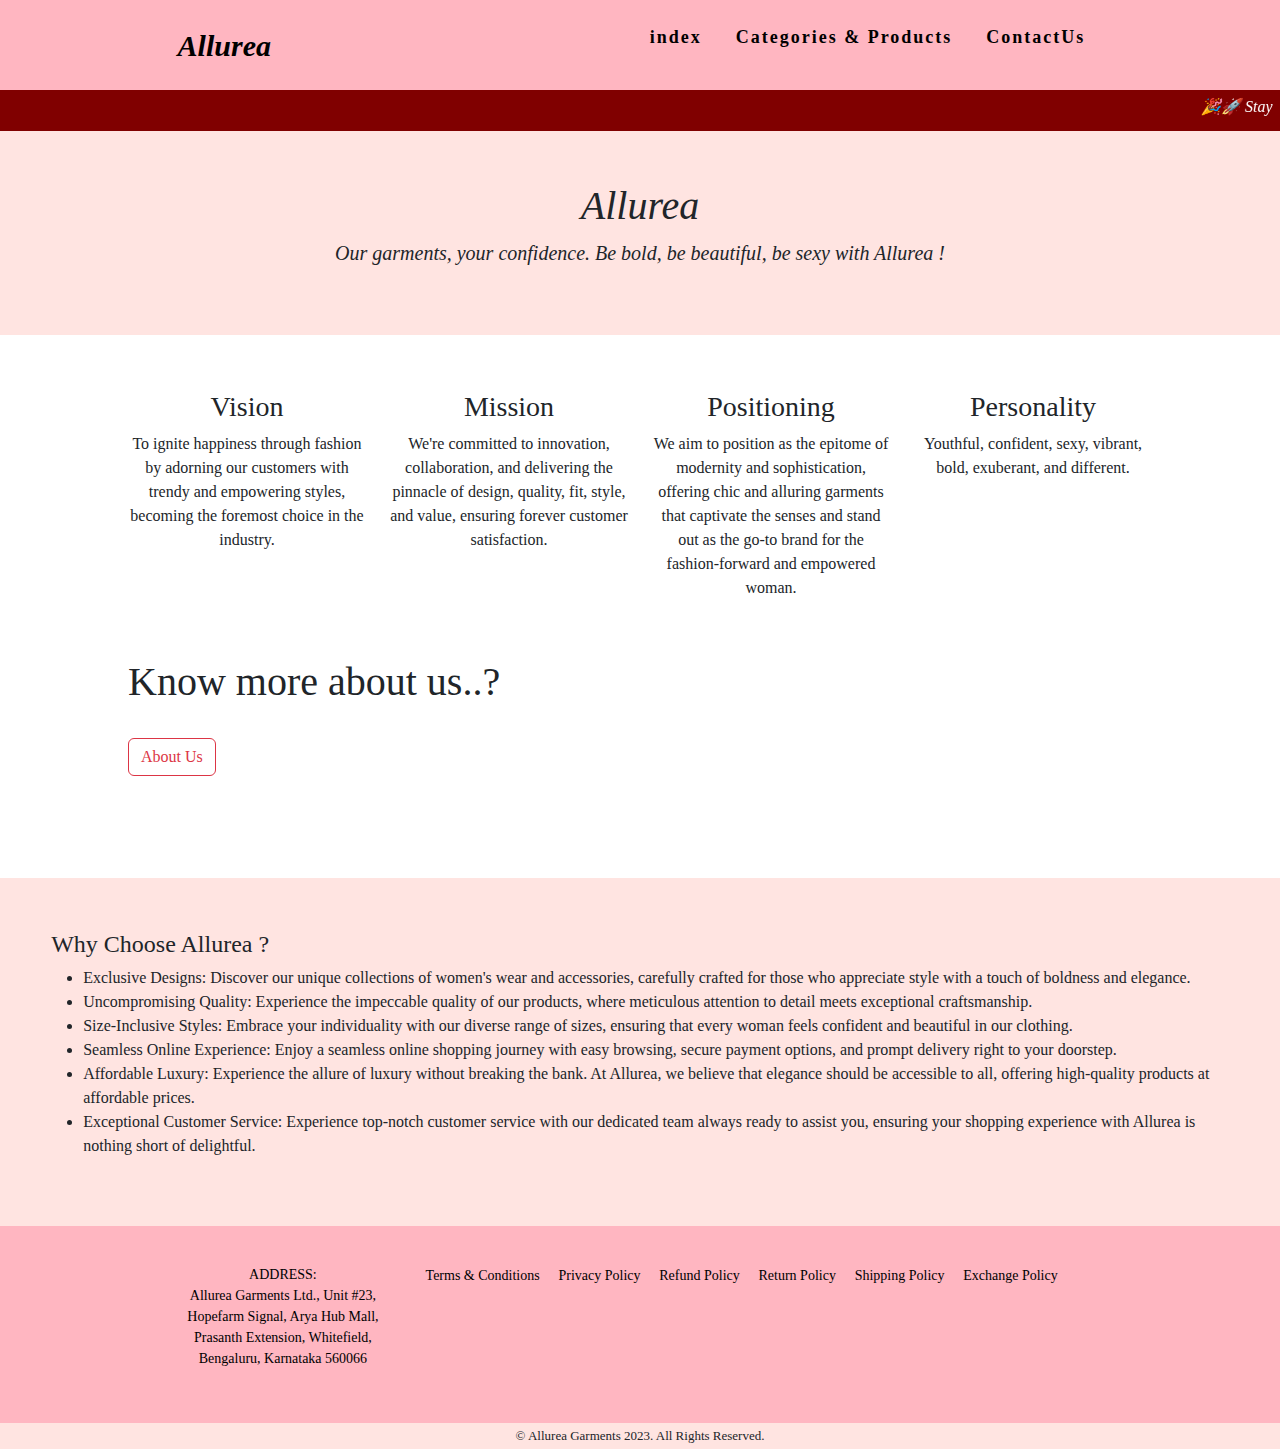
<file: index.html>
<!DOCTYPE html>
<html lang="en">
  <head>
      <meta charset="UTF-8">
      <meta name="viewport" content="width=device-width, initial-scale=1.0">
      <meta http-equiv="X-UA-Compatible" content="ie=edge">
      <title>index</title>
      <!-- google fonts -->
      <link href="https://fonts.googleapis.com/css2?family=Montserrat:wght@900&family=Ubuntu:wght@700&display=swap" rel="stylesheet">
      <!-- font awesome -->
      <link rel="stylesheet" href="https://use.fontawesome.com/releases/v5.8.1/css/all.css" integrity="sha384-50oBUHEmvpQ+1lW4y57PTFmhCaXp0ML5d60M1M7uH2+nqUivzIebhndOJK28anvf" crossorigin="anonymous">
      <!-- bootstrap css and js -->
      <link href="https://cdn.jsdelivr.net/npm/bootstrap@5.0.2/dist/css/bootstrap.min.css" rel="stylesheet" integrity="sha384-EVSTQN3/azprG1Anm3QDgpJLIm9Nao0Yz1ztcQTwFspd3yD65VohhpuuCOmLASjC" crossorigin="anonymous">
      <script src="https://cdn.jsdelivr.net/npm/bootstrap@5.0.2/dist/js/bootstrap.bundle.min.js" integrity="sha384-MrcW6ZMFYlzcLA8Nl+NtUVF0sA7MsXsP1UyJoMp4YLEuNSfAP+JcXn/tWtIaxVXM" crossorigin="anonymous"></script>
      <link href="https://fonts.googleapis.com/css?family=Lora:400,700|Montserrat:300" rel="stylesheet">
      <link href="https://fonts.googleapis.com/css?family=Chivo:300,700|Playfair+Display:700i" rel="stylesheet">
      <link href="https://fonts.googleapis.com/css?family=Beth+Ellen&display=swap" rel="stylesheet">
      <link href="https://fonts.googleapis.com/css?family=Nova+Cut|Nova+Script&display=swap" rel="stylesheet">
      <link rel="stylesheet" href="css/nav.css">
      <link href="https://cdn.jsdelivr.net/npm/bootstrap@5.3.3/dist/css/bootstrap.min.css" rel="stylesheet" integrity="sha384-QWTKZyjpPEjISv5WaRU9OFeRpok6YctnYmDr5pNlyT2bRjXh0JMhjY6hW+ALEwIH" crossorigin="anonymous">
      <script src="https://cdn.jsdelivr.net/npm/bootstrap@5.3.3/dist/js/bootstrap.bundle.min.js" integrity="sha384-YvpcrYf0tY3lHB60NNkmXc5s9fDVZLESaAA55NDzOxhy9GkcIdslK1eN7N6jIeHz" crossorigin="anonymous"></script>

      <style>
        body{
          font-family: Georgia, serif;
        }
      </style>
  </head>

  <body>

  <!--navbar-->
    <nav>
      <div class="brand">
        <a href="index.html" class="navb">Allurea</a>
      </div>

      <ul class="nav-links">
        <li><a href="index.html">index</a></li>
        <li><a href="products.html">Categories & Products</a></li>
        <li><a href="contact.html">ContactUs</a></li>
      </ul>
    </nav>

    <!-- Marquee -->
    <div class="marquee">
      <marquee behavior="scroll" direction="left" scrollamount="9">🎉🚀 Stay Tuned ! Allurea's Debut Collection Arrives in Summer 2025, with exclusive launch offers and discounts ! Get ready to explore our fabulous collection of women's wear and accessories celebrating the beauty of every woman ! ✨💎</marquee>
    </div>

    <!--moto-->
    <div class="intro">
      <h1>Allurea</h1>
      <p class="motop">Our garments, your confidence. Be bold, be beautiful, be sexy with Allurea !</p>
    </div>

<!--about features-->
<section id="features">
<div class="row">
  <div class="feature-box col-lg-3">
    <i class="icon fas fa-solid fa-eye fa-4x"></i>
    <h3>Vision</h3>
    <p>To ignite happiness through fashion by adorning our customers with trendy and empowering styles, becoming the foremost choice in the industry.</p>
  </div>

  <div class="feature-box col-lg-3">
    <i class="icon fas fa-bullseye fa-4x"></i>
    <h3>Mission</h3>
    <p>We're committed to innovation, collaboration, and delivering the pinnacle of design, quality, fit, style, and value, ensuring forever customer satisfaction.</p>
  </div>

  <div class=" feature-box col-lg-3">
    <i class="icon fas fa-solid fa-crosshairs fa-4x"></i>
    <h3>Positioning</h3>
    <p>We aim to position as the epitome of modernity and sophistication, offering chic and alluring garments that captivate the senses and stand out as the go-to brand for the fashion-forward and empowered woman.</p>
  </div>

  <div class=" feature-box col-lg-3">
    <i class="icon fas fa-heart fa-4x"></i>
    <h3>Personality</h3>
    <p>Youthful, confident, sexy, vibrant, bold, exuberant, and different.</p>
  </div>
</div>
<h1>Know more about us..?</h1>
<br>
<a href="about.html" class="btn btn-outline-danger">About Us</a>
</section>

<!--why????-->
<div class="why">
  <h4>Why Choose Allurea ?</h4>
  <ul>
    <li>Exclusive Designs: Discover our unique collections of women's wear and accessories, carefully crafted for those who appreciate style with a touch of boldness and elegance.</li>
    <li>Uncompromising Quality: Experience the impeccable quality of our products, where meticulous attention to detail meets exceptional craftsmanship.</li>
    <li>Size-Inclusive Styles: Embrace your individuality with our diverse range of sizes, ensuring that every woman feels confident and beautiful in our clothing.</li>
    <li>Seamless Online Experience: Enjoy a seamless online shopping journey with easy browsing, secure payment options, and prompt delivery right to your doorstep.</li>
    <li>Affordable Luxury: Experience the allure of luxury without breaking the bank. At Allurea, we believe that elegance should be accessible to all, offering high-quality products at affordable prices.</li>
    <li>Exceptional Customer Service: Experience top-notch customer service with our dedicated team always ready to assist you, ensuring your shopping experience with Allurea is nothing short of delightful.</li>
  </ul>
</div>

<!-- footer -->
<footer class="footers">
  <p class="fad">ADDRESS:<br />Allurea Garments Ltd., Unit #23,<br />
  Hopefarm Signal, Arya Hub Mall,<br />
  Prasanth Extension, Whitefield,<br />
  Bengaluru, Karnataka 560066</p>
  <ul>
    <a class="fa" href="t&c.html">Terms & Conditions</a>
    <a class="fa" href="privacy.html">Privacy Policy</a>
    <a class="fa" href="refund.html">Refund Policy</a>
    <a class="fa" href="return.html">Return Policy</a>
    <a class="fa" href="shipping.html">Shipping Policy</a>
    <a class="fa" href="exchange.html">Exchange Policy</a>
  </ul>
</footer>

<div class="copyright">
  <p class="cpp">© Allurea Garments 2023. All Rights Reserved.</p>
</div>

</body>
</file>
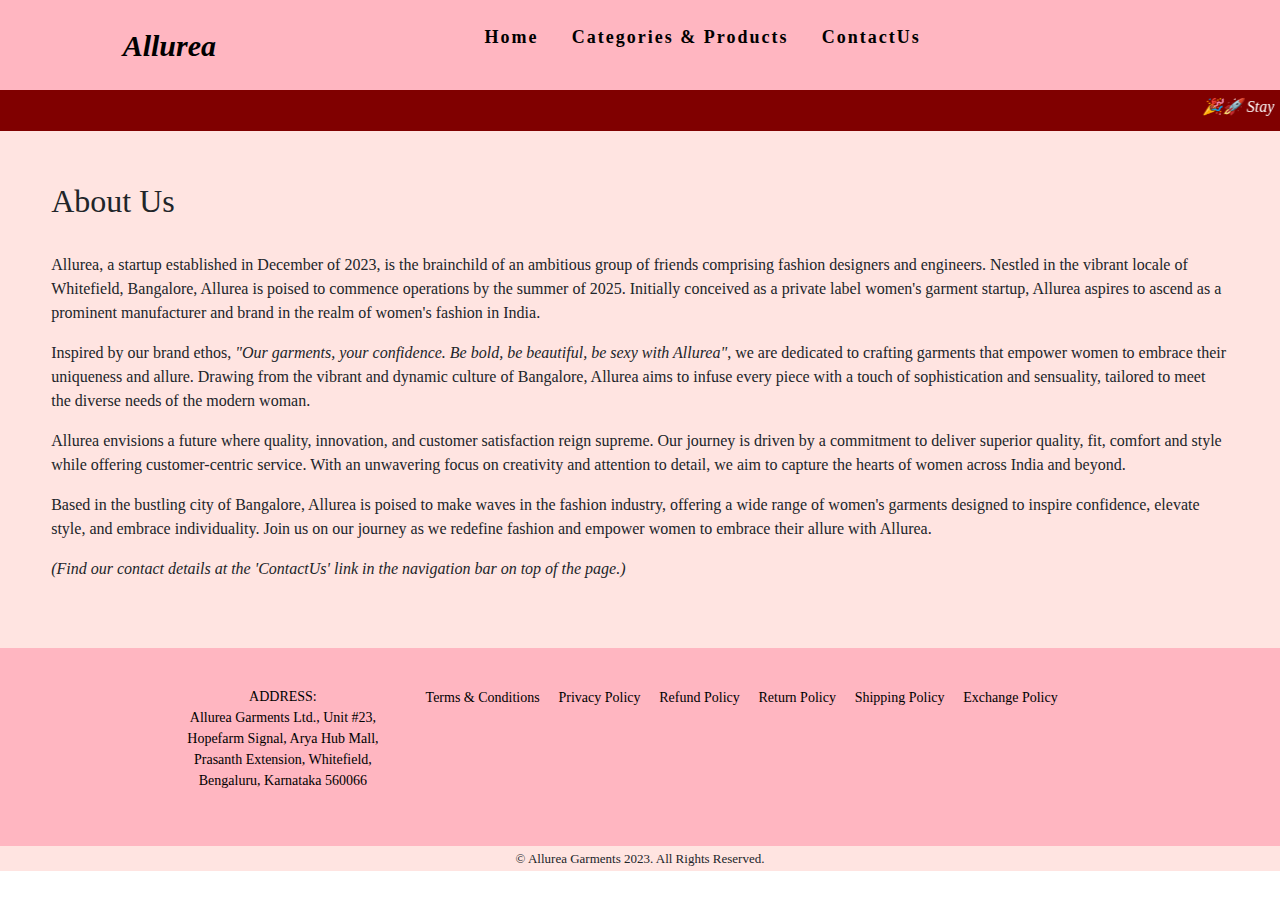
<file: about.html>
<!DOCTYPE html>
<html lang="en">
<head>
    <meta charset="UTF-8">
    <meta name="viewport" content="width=device-width, initial-scale=1.0">
    <meta http-equiv="X-UA-Compatible" content="ie=edge">
    <title>Home</title>
    <!-- google fonts -->
    <link href="https://fonts.googleapis.com/css2?family=Montserrat:wght@900&family=Ubuntu:wght@700&display=swap" rel="stylesheet">
    <!-- font awesome -->
    <link rel="stylesheet" href="https://use.fontawesome.com/releases/v5.8.1/css/all.css" integrity="sha384-50oBUHEmvpQ+1lW4y57PTFmhCaXp0ML5d60M1M7uH2+nqUivzIebhndOJK28anvf" crossorigin="anonymous">
    <!-- bootstrap css and js -->
    <link href="https://cdn.jsdelivr.net/npm/bootstrap@5.0.2/dist/css/bootstrap.min.css" rel="stylesheet" integrity="sha384-EVSTQN3/azprG1Anm3QDgpJLIm9Nao0Yz1ztcQTwFspd3yD65VohhpuuCOmLASjC" crossorigin="anonymous">
    <script src="https://cdn.jsdelivr.net/npm/bootstrap@5.0.2/dist/js/bootstrap.bundle.min.js" integrity="sha384-MrcW6ZMFYlzcLA8Nl+NtUVF0sA7MsXsP1UyJoMp4YLEuNSfAP+JcXn/tWtIaxVXM" crossorigin="anonymous"></script>
    <link href="https://fonts.googleapis.com/css?family=Lora:400,700|Montserrat:300" rel="stylesheet">
    <link href="https://fonts.googleapis.com/css?family=Chivo:300,700|Playfair+Display:700i" rel="stylesheet">
    <link href="https://fonts.googleapis.com/css?family=Beth+Ellen&display=swap" rel="stylesheet">
    <link href="https://fonts.googleapis.com/css?family=Nova+Cut|Nova+Script&display=swap" rel="stylesheet">
    <link rel="stylesheet" href="css/nav.css">
    <link href="https://cdn.jsdelivr.net/npm/bootstrap@5.3.3/dist/css/bootstrap.min.css" rel="stylesheet" integrity="sha384-QWTKZyjpPEjISv5WaRU9OFeRpok6YctnYmDr5pNlyT2bRjXh0JMhjY6hW+ALEwIH" crossorigin="anonymous">
    <script src="https://cdn.jsdelivr.net/npm/bootstrap@5.3.3/dist/js/bootstrap.bundle.min.js" integrity="sha384-YvpcrYf0tY3lHB60NNkmXc5s9fDVZLESaAA55NDzOxhy9GkcIdslK1eN7N6jIeHz" crossorigin="anonymous"></script>

    <style>
      body{
        font-family: Georgia, serif;
      }
    </style>
</head>

  <body>
    <nav>
      <div class="brand">
        <a href="home.html" class="navb">Allurea</a>
      </div>

      <ul class="nav-links">
        <li><a href="home.html">Home</a></li>
        <li><a href="products.html">Categories & Products</a></li>
        <li><a href="contact.html">ContactUs</a></li>
      </ul>
      <div class="burger">
        <div class="line1"></div>
        <div class="line2"></div>
        <div class="line3"></div>
      </div>
    </nav>
    
    <!-- Marquee -->
    <div class="marquee">
      <marquee behavior="scroll" direction="left" scrollamount="9">🎉🚀 Stay Tuned ! Allurea's Debut Collection Arrives in Summer 2025, with exclusive launch offers and discounts ! Get ready to explore our fabulous collection of women's wear and accessories celebrating the beauty of every woman ! ✨💎</marquee>
    </div>


<!--about-->
<div class="about">
  <h2 class="aabouth1">About Us</h1>
  <br>
  <p>Allurea, a startup established in December of 2023, is the brainchild of an ambitious group of friends comprising fashion designers and engineers. Nestled in the vibrant locale of Whitefield, Bangalore, Allurea is poised to commence operations by the summer of 2025. Initially conceived as a private label women's garment startup, Allurea aspires to ascend as a prominent manufacturer and brand in the realm of women's fashion in India.</p>
  <p>Inspired by our brand ethos, <i>"Our garments, your confidence. Be bold, be beautiful, be sexy with Allurea"</i>, we are dedicated to crafting garments that empower women to embrace their uniqueness and allure. Drawing from the vibrant and dynamic culture of Bangalore, Allurea aims to infuse every piece with a touch of sophistication and sensuality, tailored to meet the diverse needs of the modern woman.</p>
  <p>Allurea envisions a future where quality, innovation, and customer satisfaction reign supreme. Our journey is driven by a commitment to deliver superior quality, fit, comfort and style while offering customer-centric service. With an unwavering focus on creativity and attention to detail, we aim to capture the hearts of women across India and beyond.</p>
  <p>Based in the bustling city of Bangalore, Allurea is poised to make waves in the fashion industry, offering a wide range of women's garments designed to inspire confidence, elevate style, and embrace individuality. Join us on our journey as we redefine fashion and empower women to embrace their allure with Allurea.</p>
  <p class="ap">(Find our contact details at the 'ContactUs' link in the navigation bar on top of the page.)</p>
</div>

<!-- footer -->
<footer class="footers">
  <p class="fad">ADDRESS:<br />Allurea Garments Ltd., Unit #23,<br />
  Hopefarm Signal, Arya Hub Mall,<br />
  Prasanth Extension, Whitefield,<br />
  Bengaluru, Karnataka 560066</p>
  <ul>
    <a class="fa" href="t&c.html">Terms & Conditions</a>
    <a class="fa" href="privacy.html">Privacy Policy</a>
    <a class="fa" href="refund.html">Refund Policy</a>
    <a class="fa" href="return.html">Return Policy</a>
    <a class="fa" href="shipping.html">Shipping Policy</a>
    <a class="fa" href="exchange.html">Exchange Policy</a>
  </ul>
</footer>

<div class="copyright">
  <p class="cpp">© Allurea Garments 2023. All Rights Reserved.</p>
</div>

</body>
</file>
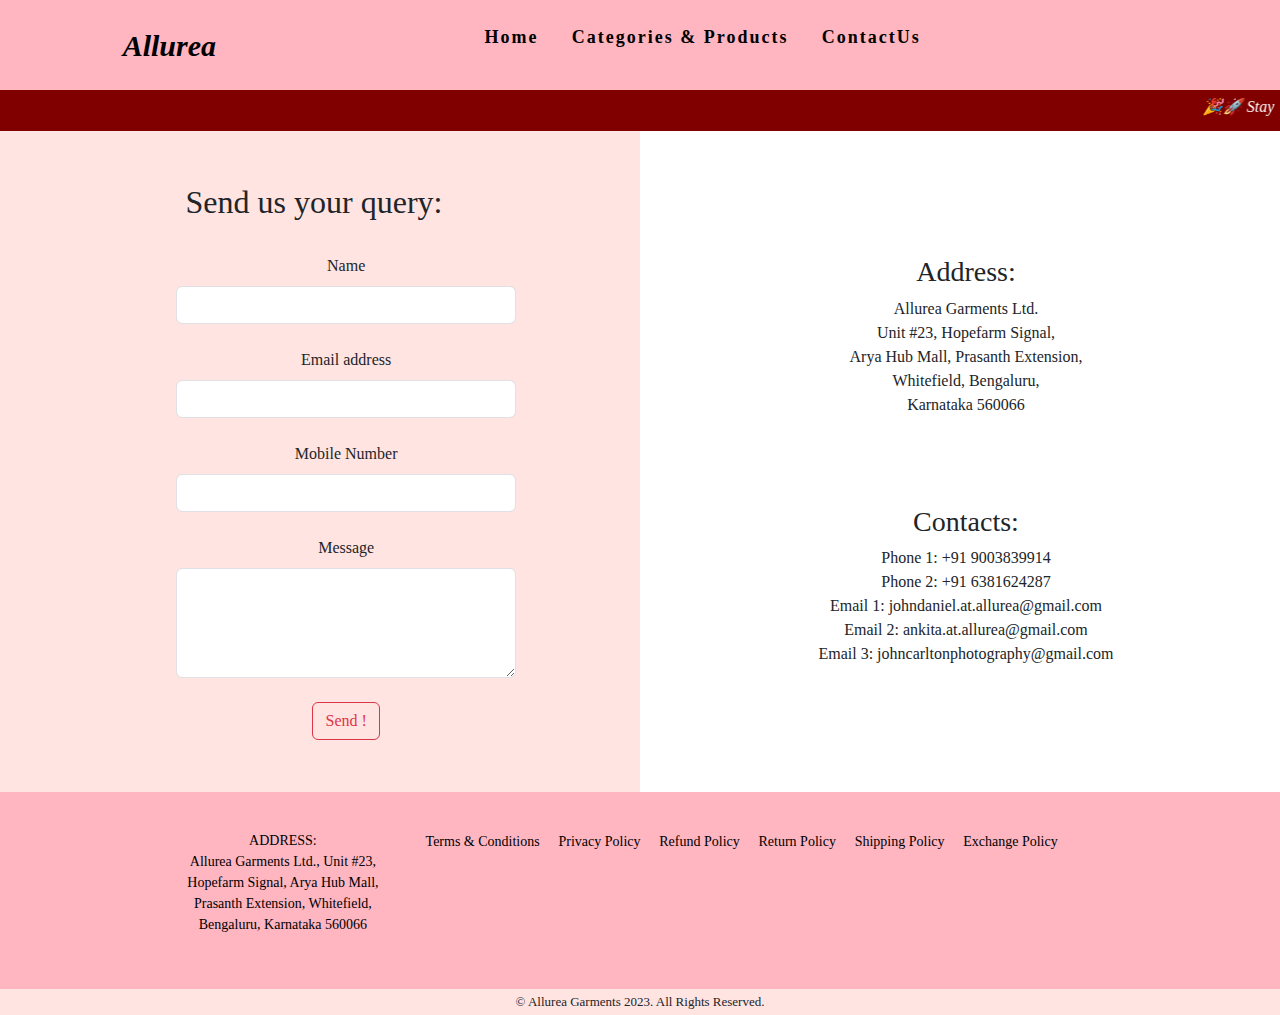
<file: contact.html>
<!DOCTYPE html>
<html lang="en">
<head>
    <meta charset="UTF-8">
    <meta name="viewport" content="width=device-width, initial-scale=1.0">
    <meta http-equiv="X-UA-Compatible" content="ie=edge">
    <title>Home</title>
    <!-- google fonts -->
    <link href="https://fonts.googleapis.com/css2?family=Montserrat:wght@900&family=Ubuntu:wght@700&display=swap" rel="stylesheet">
    <!-- font awesome -->
    <link rel="stylesheet" href="https://use.fontawesome.com/releases/v5.8.1/css/all.css" integrity="sha384-50oBUHEmvpQ+1lW4y57PTFmhCaXp0ML5d60M1M7uH2+nqUivzIebhndOJK28anvf" crossorigin="anonymous">
    <!-- bootstrap css and js -->
    <link href="https://cdn.jsdelivr.net/npm/bootstrap@5.0.2/dist/css/bootstrap.min.css" rel="stylesheet" integrity="sha384-EVSTQN3/azprG1Anm3QDgpJLIm9Nao0Yz1ztcQTwFspd3yD65VohhpuuCOmLASjC" crossorigin="anonymous">
    <script src="https://cdn.jsdelivr.net/npm/bootstrap@5.0.2/dist/js/bootstrap.bundle.min.js" integrity="sha384-MrcW6ZMFYlzcLA8Nl+NtUVF0sA7MsXsP1UyJoMp4YLEuNSfAP+JcXn/tWtIaxVXM" crossorigin="anonymous"></script>
    <link href="https://fonts.googleapis.com/css?family=Lora:400,700|Montserrat:300" rel="stylesheet">
    <link href="https://fonts.googleapis.com/css?family=Chivo:300,700|Playfair+Display:700i" rel="stylesheet">
    <link href="https://fonts.googleapis.com/css?family=Beth+Ellen&display=swap" rel="stylesheet">
    <link href="https://fonts.googleapis.com/css?family=Nova+Cut|Nova+Script&display=swap" rel="stylesheet">
    <link rel="stylesheet" href="css/nav.css">
    <link href="https://cdn.jsdelivr.net/npm/bootstrap@5.3.3/dist/css/bootstrap.min.css" rel="stylesheet" integrity="sha384-QWTKZyjpPEjISv5WaRU9OFeRpok6YctnYmDr5pNlyT2bRjXh0JMhjY6hW+ALEwIH" crossorigin="anonymous">
    <script src="https://cdn.jsdelivr.net/npm/bootstrap@5.3.3/dist/js/bootstrap.bundle.min.js" integrity="sha384-YvpcrYf0tY3lHB60NNkmXc5s9fDVZLESaAA55NDzOxhy9GkcIdslK1eN7N6jIeHz" crossorigin="anonymous"></script>

    <style>
      body{
        font-family: Georgia, serif;
      }
    </style>
</head>

<body>

  <nav>
    <div class="brand">
      <a href="home.html" class="navb">Allurea</a>
    </div>

    <ul class="nav-links">
      <li><a href="home.html">Home</a></li>
      <li><a href="products.html">Categories & Products</a></li>
      <li><a href="contact.html">ContactUs</a></li>
    </ul>
    <div class="burger">
      <div class="line1"></div>
      <div class="line2"></div>
      <div class="line3"></div>
    </div>
  </nav>

  <!-- Marquee -->
  <div class="marquee">
    <marquee behavior="scroll" direction="left" scrollamount="9">🎉🚀 Stay Tuned ! Allurea's Debut Collection Arrives in Summer 2025, with exclusive launch offers and discounts ! Get ready to explore our fabulous collection of women's wear and accessories celebrating the beauty of every woman ! ✨💎</marquee>
  </div>

<section id="ca">
<div class="row">
<!--form-->
<div class="contact feature-box col-lg-6">
<h2>Send us your query:</h2>
<br>
<form class="form" style="width: 26rem;">
  <!-- Name input -->
  <div data-mdb-input-init class="form-outline mb-4">
    <label class="form-label" for="form4Example1">Name</label>
    <input type="text" id="form4Example1" class="form-control" />
  </div>

  <!-- Email input -->
  <div data-mdb-input-init class="form-outline mb-4">
    <label class="form-label" for="form4Example2">Email address</label>
    <input type="email" id="form4Example2" class="form-control" />
  </div>

  <div data-mdb-input-init class="form-outline mb-4">
    <label class="form-label" for="form4Example1">Mobile Number</label>
    <input type="text" id="form4Example1" class="form-control" />
  </div>

  <!-- Message input -->
  <div data-mdb-input-init class="form-outline mb-4">
    <label class="form-label" for="form4Example3">Message</label>
    <textarea class="form-control" id="form4Example3" rows="4"></textarea>
  </div>
  <!-- Submit button -->
  <a href="about.html" class="btn btn-outline-danger">Send !</a>
</div>

<div class="details feature-box col-lg-6">
  <br>
  <br>
  <br>
  <h3>Address:</h3>
  <p>Allurea Garments Ltd.<br />Unit #23, Hopefarm Signal, <br />Arya Hub Mall, Prasanth Extension, <br />Whitefield, Bengaluru, <br />Karnataka 560066 </p>
  <br>
  <br>
  <br>
  <h3>Contacts:</h3>
  <p>Phone 1: +91 9003839914 <br /> Phone 2: +91 6381624287 <br /> Email 1: johndaniel.at.allurea@gmail.com <br />Email 2: ankita.at.allurea@gmail.com <br />Email 3: johncarltonphotography@gmail.com</p>
</div>
</div>
</section>

<!-- footer -->
<footer class="footers">
  <p class="fad">ADDRESS:<br />Allurea Garments Ltd., Unit #23,<br />
  Hopefarm Signal, Arya Hub Mall,<br />
  Prasanth Extension, Whitefield,<br />
  Bengaluru, Karnataka 560066</p>
  <ul>
    <a class="fa" href="t&c.html">Terms & Conditions</a>
    <a class="fa" href="privacy.html">Privacy Policy</a>
    <a class="fa" href="refund.html">Refund Policy</a>
    <a class="fa" href="return.html">Return Policy</a>
    <a class="fa" href="shipping.html">Shipping Policy</a>
    <a class="fa" href="exchange.html">Exchange Policy</a>
  </ul>
</footer>

<div class="copyright">
  <p class="cpp">© Allurea Garments 2023. All Rights Reserved.</p>
</div>

</body>
</file>
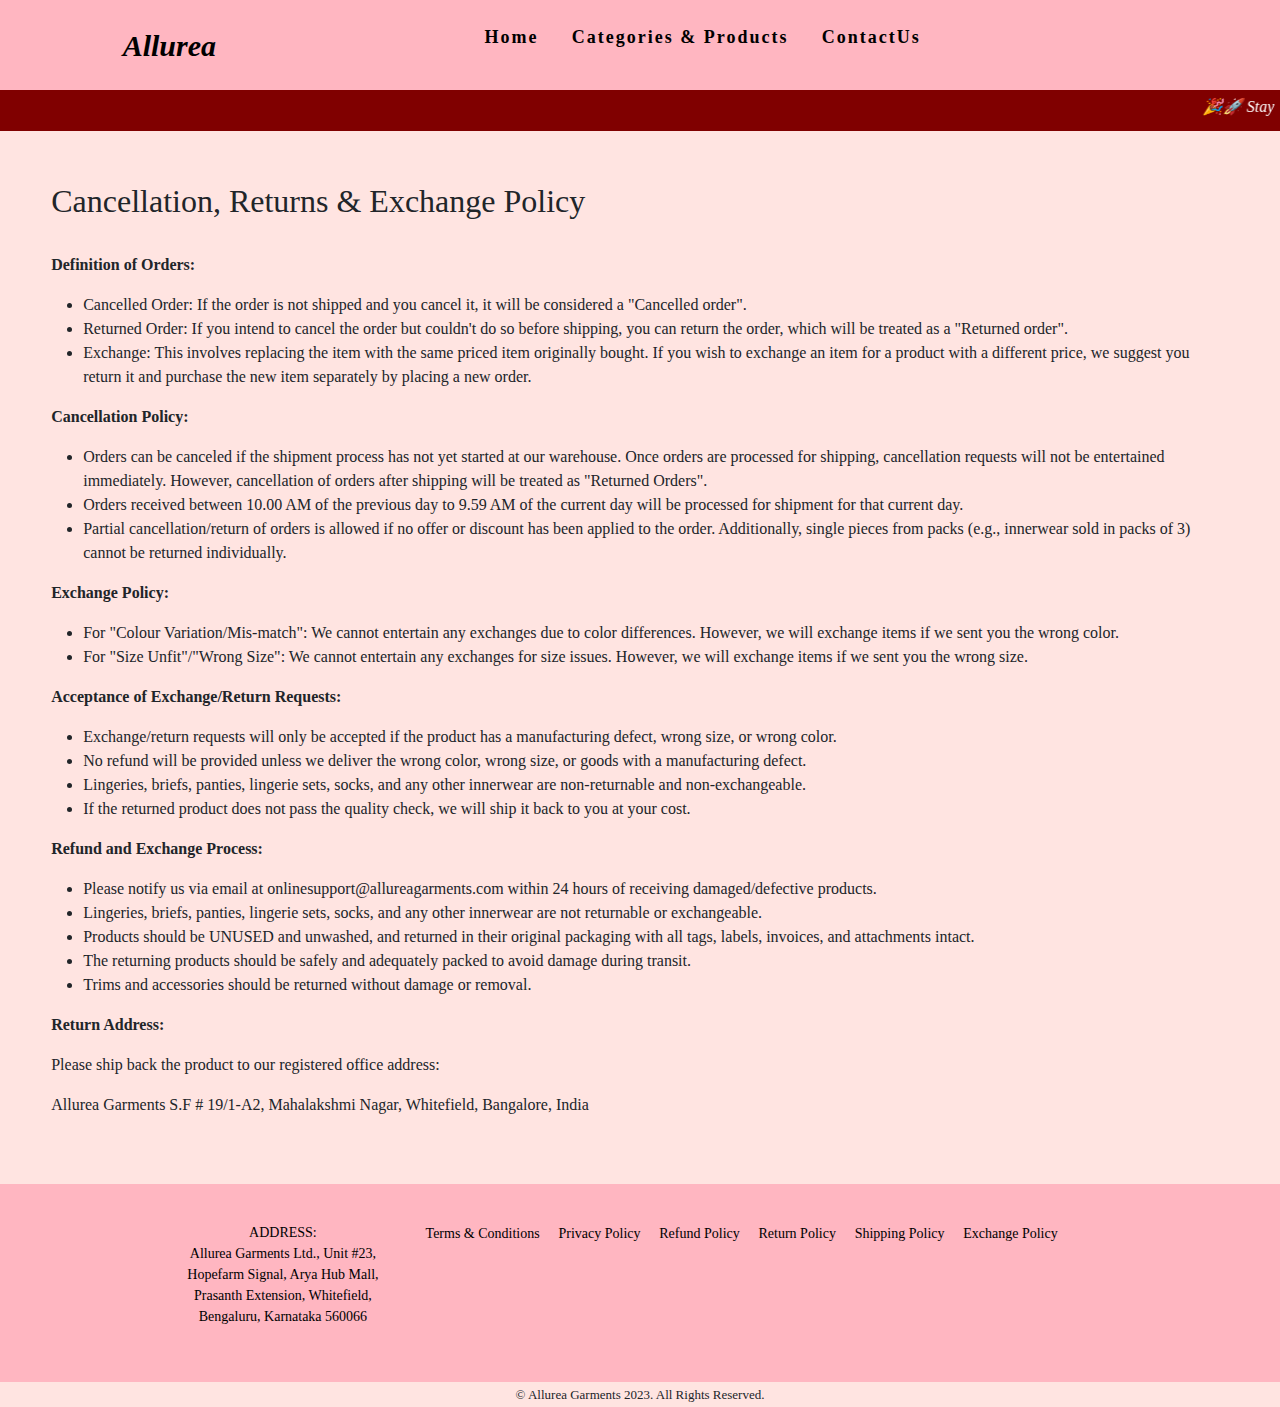
<file: exchange.html>
<!DOCTYPE html>
<html lang="en">
<head>
    <meta charset="UTF-8">
    <meta name="viewport" content="width=device-width, initial-scale=1.0">
    <meta http-equiv="X-UA-Compatible" content="ie=edge">
    <title>Home</title>
    <!-- google fonts -->
    <link href="https://fonts.googleapis.com/css2?family=Montserrat:wght@900&family=Ubuntu:wght@700&display=swap" rel="stylesheet">
    <!-- font awesome -->
    <link rel="stylesheet" href="https://use.fontawesome.com/releases/v5.8.1/css/all.css" integrity="sha384-50oBUHEmvpQ+1lW4y57PTFmhCaXp0ML5d60M1M7uH2+nqUivzIebhndOJK28anvf" crossorigin="anonymous">
    <!-- bootstrap css and js -->
    <link href="https://cdn.jsdelivr.net/npm/bootstrap@5.0.2/dist/css/bootstrap.min.css" rel="stylesheet" integrity="sha384-EVSTQN3/azprG1Anm3QDgpJLIm9Nao0Yz1ztcQTwFspd3yD65VohhpuuCOmLASjC" crossorigin="anonymous">
    <script src="https://cdn.jsdelivr.net/npm/bootstrap@5.0.2/dist/js/bootstrap.bundle.min.js" integrity="sha384-MrcW6ZMFYlzcLA8Nl+NtUVF0sA7MsXsP1UyJoMp4YLEuNSfAP+JcXn/tWtIaxVXM" crossorigin="anonymous"></script>
    <link href="https://fonts.googleapis.com/css?family=Lora:400,700|Montserrat:300" rel="stylesheet">
    <link href="https://fonts.googleapis.com/css?family=Chivo:300,700|Playfair+Display:700i" rel="stylesheet">
    <link href="https://fonts.googleapis.com/css?family=Beth+Ellen&display=swap" rel="stylesheet">
    <link href="https://fonts.googleapis.com/css?family=Nova+Cut|Nova+Script&display=swap" rel="stylesheet">
    <link rel="stylesheet" href="css/nav.css">
    <link href="https://cdn.jsdelivr.net/npm/bootstrap@5.3.3/dist/css/bootstrap.min.css" rel="stylesheet" integrity="sha384-QWTKZyjpPEjISv5WaRU9OFeRpok6YctnYmDr5pNlyT2bRjXh0JMhjY6hW+ALEwIH" crossorigin="anonymous">
    <script src="https://cdn.jsdelivr.net/npm/bootstrap@5.3.3/dist/js/bootstrap.bundle.min.js" integrity="sha384-YvpcrYf0tY3lHB60NNkmXc5s9fDVZLESaAA55NDzOxhy9GkcIdslK1eN7N6jIeHz" crossorigin="anonymous"></script>

    <style>
      body{
        font-family: Georgia, serif;
      }
    </style>
</head>

<body>

  <nav>
    <div class="brand">
      <a href="home.html" class="navb">Allurea</a>
    </div>

    <ul class="nav-links">
      <li><a href="home.html">Home</a></li>
      <li><a href="products.html">Categories & Products</a></li>
      <li><a href="contact.html">ContactUs</a></li>
    </ul>
    <div class="burger">
      <div class="line1"></div>
      <div class="line2"></div>
      <div class="line3"></div>
    </div>
  </nav>

  <!-- Marquee -->
  <div class="marquee">
    <marquee behavior="scroll" direction="left" scrollamount="9">🎉🚀 Stay Tuned ! Allurea's Debut Collection Arrives in Summer 2025, with exclusive launch offers and discounts ! Get ready to explore our fabulous collection of women's wear and accessories celebrating the beauty of every woman ! ✨💎</marquee>
  </div>

  <div class="return">
    <h2>Cancellation, Returns & Exchange Policy</h2>
    <br>
    <p class="sub">Definition of Orders:</p>
    <ul>
      <li>Cancelled Order: If the order is not shipped and you cancel it, it will be considered a "Cancelled order".</li>
      <li>Returned Order: If you intend to cancel the order but couldn't do so before shipping, you can return the order, which will be treated as a "Returned order".</li>
      <li>Exchange: This involves replacing the item with the same priced item originally bought. If you wish to exchange an item for a product with a different price, we suggest you return it and purchase the new item separately by placing a new order.</li>
    </ul>
    <p class="sub">Cancellation Policy:</p>
    <ul>
      <li>Orders can be canceled if the shipment process has not yet started at our warehouse. Once orders are processed for shipping, cancellation requests will not be entertained immediately. However, cancellation of orders after shipping will be treated as "Returned Orders".</li>
      <li>Orders received between 10.00 AM of the previous day to 9.59 AM of the current day will be processed for shipment for that current day.</li>
      <li>Partial cancellation/return of orders is allowed if no offer or discount has been applied to the order. Additionally, single pieces from packs (e.g., innerwear sold in packs of 3) cannot be returned individually.</li>
    </ul>
    <p class="sub">Exchange Policy:</p>
    <ul>
      <li>For "Colour Variation/Mis-match": We cannot entertain any exchanges due to color differences. However, we will exchange items if we sent you the wrong color.</li>
      <li>For "Size Unfit"/"Wrong Size": We cannot entertain any exchanges for size issues. However, we will exchange items if we sent you the wrong size.</li>
    </ul>
    <p class="sub">Acceptance of Exchange/Return Requests:</p>
    <ul>
      <li>Exchange/return requests will only be accepted if the product has a manufacturing defect, wrong size, or wrong color.</li>
      <li>No refund will be provided unless we deliver the wrong color, wrong size, or goods with a manufacturing defect.</li>
      <li>Lingeries, briefs, panties, lingerie sets, socks, and any other innerwear are non-returnable and non-exchangeable.</li>
      <li>If the returned product does not pass the quality check, we will ship it back to you at your cost.</li>
    </ul>
    <p class="sub">Refund and Exchange Process:</p>
    <ul>
      <li>Please notify us via email at onlinesupport@allureagarments.com within 24 hours of receiving damaged/defective products.</li>
      <li>Lingeries, briefs, panties, lingerie sets, socks, and any other innerwear are not returnable or exchangeable.</li>
      <li>Products should be UNUSED and unwashed, and returned in their original packaging with all tags, labels, invoices, and attachments intact.</li>
      <li>The returning products should be safely and adequately packed to avoid damage during transit.</li>
      <li>Trims and accessories should be returned without damage or removal.</li>
    </ul>
    <p class="sub">Return Address:</p>
    <p>Please ship back the product to our registered office address:</p>
    <p>
      Allurea Garments
      S.F # 19/1-A2, Mahalakshmi Nagar,
      Whitefield, Bangalore, India
    </p>
  </div>

  <!-- footer -->
  <footer class="footers">
    <p class="fad">ADDRESS:<br />Allurea Garments Ltd., Unit #23,<br />
    Hopefarm Signal, Arya Hub Mall,<br />
    Prasanth Extension, Whitefield,<br />
    Bengaluru, Karnataka 560066</p>
    <ul>
      <a class="fa" href="t&c.html">Terms & Conditions</a>
      <a class="fa" href="privacy.html">Privacy Policy</a>
      <a class="fa" href="refund.html">Refund Policy</a>
      <a class="fa" href="return.html">Return Policy</a>
      <a class="fa" href="shipping.html">Shipping Policy</a>
      <a class="fa" href="exchange.html">Exchange Policy</a>
    </ul>
  </footer>

  <div class="copyright">
    <p class="cpp">© Allurea Garments 2023. All Rights Reserved.</p>
  </div>

</body>
</file>
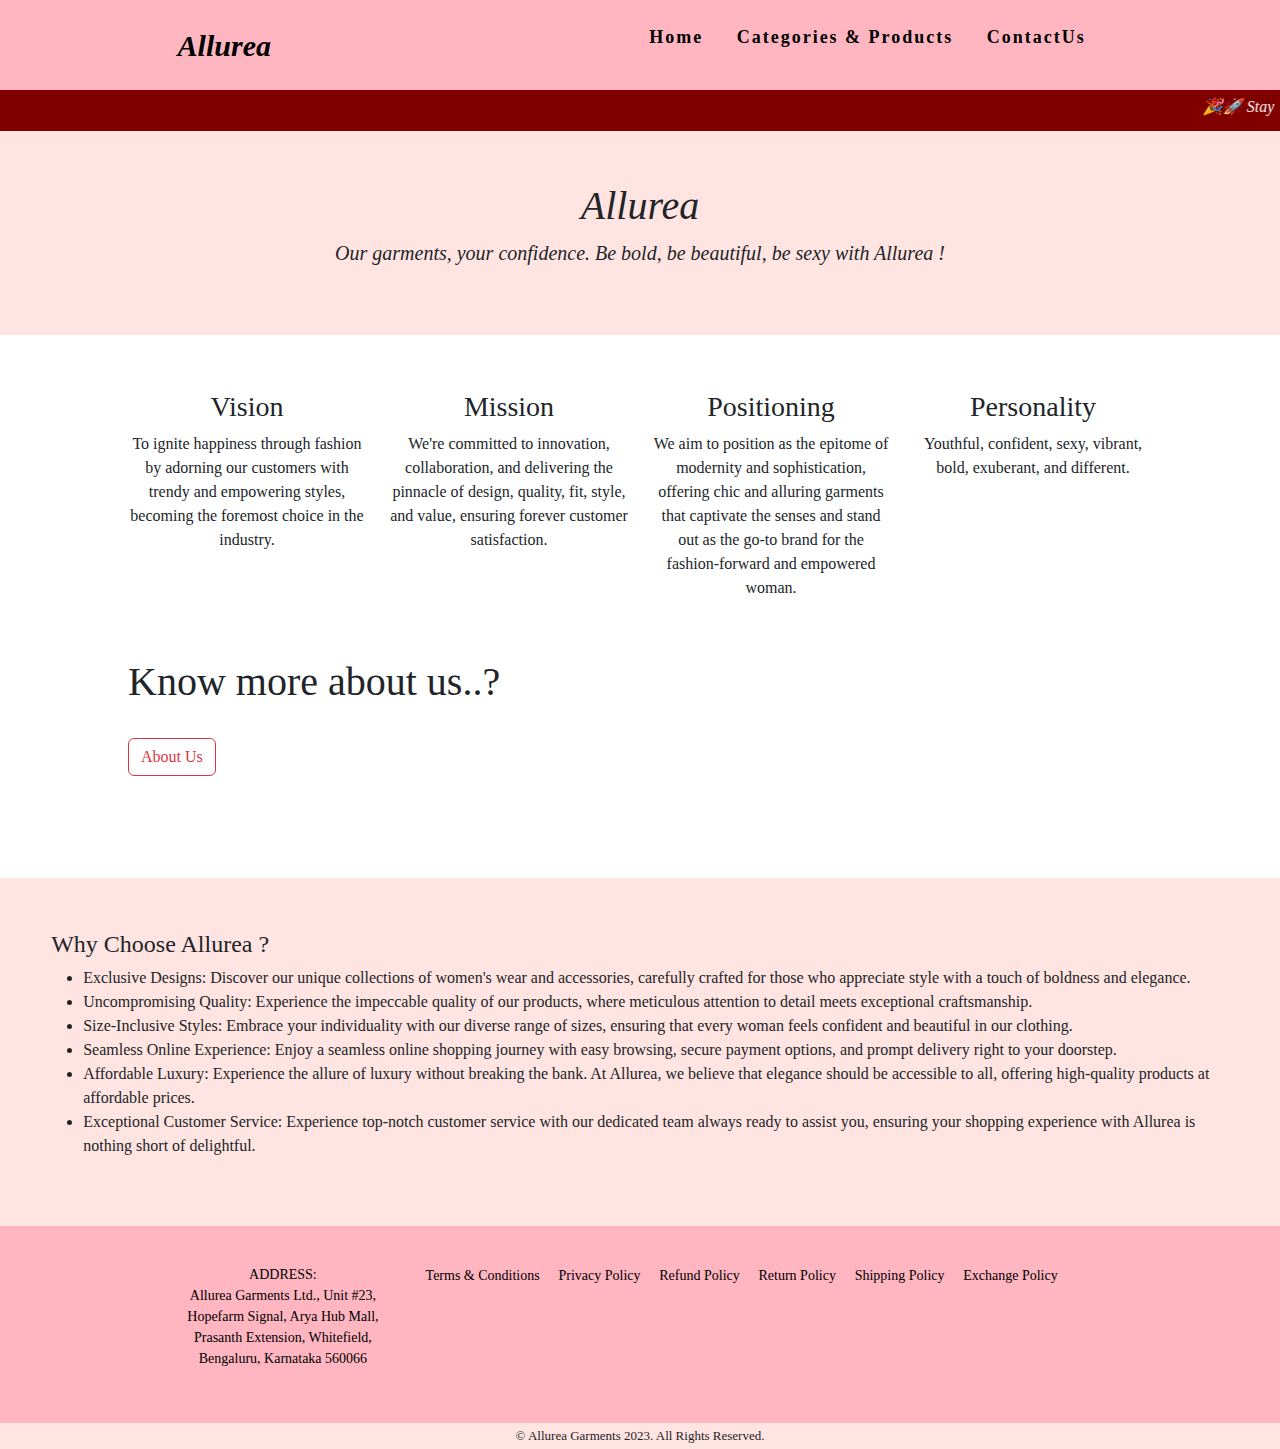
<file: home.html>
<!DOCTYPE html>
<html lang="en">
  <head>
      <meta charset="UTF-8">
      <meta name="viewport" content="width=device-width, initial-scale=1.0">
      <meta http-equiv="X-UA-Compatible" content="ie=edge">
      <title>Home</title>
      <!-- google fonts -->
      <link href="https://fonts.googleapis.com/css2?family=Montserrat:wght@900&family=Ubuntu:wght@700&display=swap" rel="stylesheet">
      <!-- font awesome -->
      <link rel="stylesheet" href="https://use.fontawesome.com/releases/v5.8.1/css/all.css" integrity="sha384-50oBUHEmvpQ+1lW4y57PTFmhCaXp0ML5d60M1M7uH2+nqUivzIebhndOJK28anvf" crossorigin="anonymous">
      <!-- bootstrap css and js -->
      <link href="https://cdn.jsdelivr.net/npm/bootstrap@5.0.2/dist/css/bootstrap.min.css" rel="stylesheet" integrity="sha384-EVSTQN3/azprG1Anm3QDgpJLIm9Nao0Yz1ztcQTwFspd3yD65VohhpuuCOmLASjC" crossorigin="anonymous">
      <script src="https://cdn.jsdelivr.net/npm/bootstrap@5.0.2/dist/js/bootstrap.bundle.min.js" integrity="sha384-MrcW6ZMFYlzcLA8Nl+NtUVF0sA7MsXsP1UyJoMp4YLEuNSfAP+JcXn/tWtIaxVXM" crossorigin="anonymous"></script>
      <link href="https://fonts.googleapis.com/css?family=Lora:400,700|Montserrat:300" rel="stylesheet">
      <link href="https://fonts.googleapis.com/css?family=Chivo:300,700|Playfair+Display:700i" rel="stylesheet">
      <link href="https://fonts.googleapis.com/css?family=Beth+Ellen&display=swap" rel="stylesheet">
      <link href="https://fonts.googleapis.com/css?family=Nova+Cut|Nova+Script&display=swap" rel="stylesheet">
      <link rel="stylesheet" href="css/nav.css">
      <link href="https://cdn.jsdelivr.net/npm/bootstrap@5.3.3/dist/css/bootstrap.min.css" rel="stylesheet" integrity="sha384-QWTKZyjpPEjISv5WaRU9OFeRpok6YctnYmDr5pNlyT2bRjXh0JMhjY6hW+ALEwIH" crossorigin="anonymous">
      <script src="https://cdn.jsdelivr.net/npm/bootstrap@5.3.3/dist/js/bootstrap.bundle.min.js" integrity="sha384-YvpcrYf0tY3lHB60NNkmXc5s9fDVZLESaAA55NDzOxhy9GkcIdslK1eN7N6jIeHz" crossorigin="anonymous"></script>

      <style>
        body{
          font-family: Georgia, serif;
        }
      </style>
  </head>

  <body>

  <!--navbar-->
    <nav>
      <div class="brand">
        <a href="home.html" class="navb">Allurea</a>
      </div>

      <ul class="nav-links">
        <li><a href="home.html">Home</a></li>
        <li><a href="products.html">Categories & Products</a></li>
        <li><a href="contact.html">ContactUs</a></li>
      </ul>
    </nav>

    <!-- Marquee -->
    <div class="marquee">
      <marquee behavior="scroll" direction="left" scrollamount="9">🎉🚀 Stay Tuned ! Allurea's Debut Collection Arrives in Summer 2025, with exclusive launch offers and discounts ! Get ready to explore our fabulous collection of women's wear and accessories celebrating the beauty of every woman ! ✨💎</marquee>
    </div>

    <!--moto-->
    <div class="intro">
      <h1>Allurea</h1>
      <p class="motop">Our garments, your confidence. Be bold, be beautiful, be sexy with Allurea !</p>
    </div>

<!--about features-->
<section id="features">
<div class="row">
  <div class="feature-box col-lg-3">
    <i class="icon fas fa-solid fa-eye fa-4x"></i>
    <h3>Vision</h3>
    <p>To ignite happiness through fashion by adorning our customers with trendy and empowering styles, becoming the foremost choice in the industry.</p>
  </div>

  <div class="feature-box col-lg-3">
    <i class="icon fas fa-bullseye fa-4x"></i>
    <h3>Mission</h3>
    <p>We're committed to innovation, collaboration, and delivering the pinnacle of design, quality, fit, style, and value, ensuring forever customer satisfaction.</p>
  </div>

  <div class=" feature-box col-lg-3">
    <i class="icon fas fa-solid fa-crosshairs fa-4x"></i>
    <h3>Positioning</h3>
    <p>We aim to position as the epitome of modernity and sophistication, offering chic and alluring garments that captivate the senses and stand out as the go-to brand for the fashion-forward and empowered woman.</p>
  </div>

  <div class=" feature-box col-lg-3">
    <i class="icon fas fa-heart fa-4x"></i>
    <h3>Personality</h3>
    <p>Youthful, confident, sexy, vibrant, bold, exuberant, and different.</p>
  </div>
</div>
<h1>Know more about us..?</h1>
<br>
<a href="about.html" class="btn btn-outline-danger">About Us</a>
</section>

<!--why????-->
<div class="why">
  <h4>Why Choose Allurea ?</h4>
  <ul>
    <li>Exclusive Designs: Discover our unique collections of women's wear and accessories, carefully crafted for those who appreciate style with a touch of boldness and elegance.</li>
    <li>Uncompromising Quality: Experience the impeccable quality of our products, where meticulous attention to detail meets exceptional craftsmanship.</li>
    <li>Size-Inclusive Styles: Embrace your individuality with our diverse range of sizes, ensuring that every woman feels confident and beautiful in our clothing.</li>
    <li>Seamless Online Experience: Enjoy a seamless online shopping journey with easy browsing, secure payment options, and prompt delivery right to your doorstep.</li>
    <li>Affordable Luxury: Experience the allure of luxury without breaking the bank. At Allurea, we believe that elegance should be accessible to all, offering high-quality products at affordable prices.</li>
    <li>Exceptional Customer Service: Experience top-notch customer service with our dedicated team always ready to assist you, ensuring your shopping experience with Allurea is nothing short of delightful.</li>
  </ul>
</div>

<!-- footer -->
<footer class="footers">
  <p class="fad">ADDRESS:<br />Allurea Garments Ltd., Unit #23,<br />
  Hopefarm Signal, Arya Hub Mall,<br />
  Prasanth Extension, Whitefield,<br />
  Bengaluru, Karnataka 560066</p>
  <ul>
    <a class="fa" href="t&c.html">Terms & Conditions</a>
    <a class="fa" href="privacy.html">Privacy Policy</a>
    <a class="fa" href="refund.html">Refund Policy</a>
    <a class="fa" href="return.html">Return Policy</a>
    <a class="fa" href="shipping.html">Shipping Policy</a>
    <a class="fa" href="exchange.html">Exchange Policy</a>
  </ul>
</footer>

<div class="copyright">
  <p class="cpp">© Allurea Garments 2023. All Rights Reserved.</p>
</div>

</body>
</file>
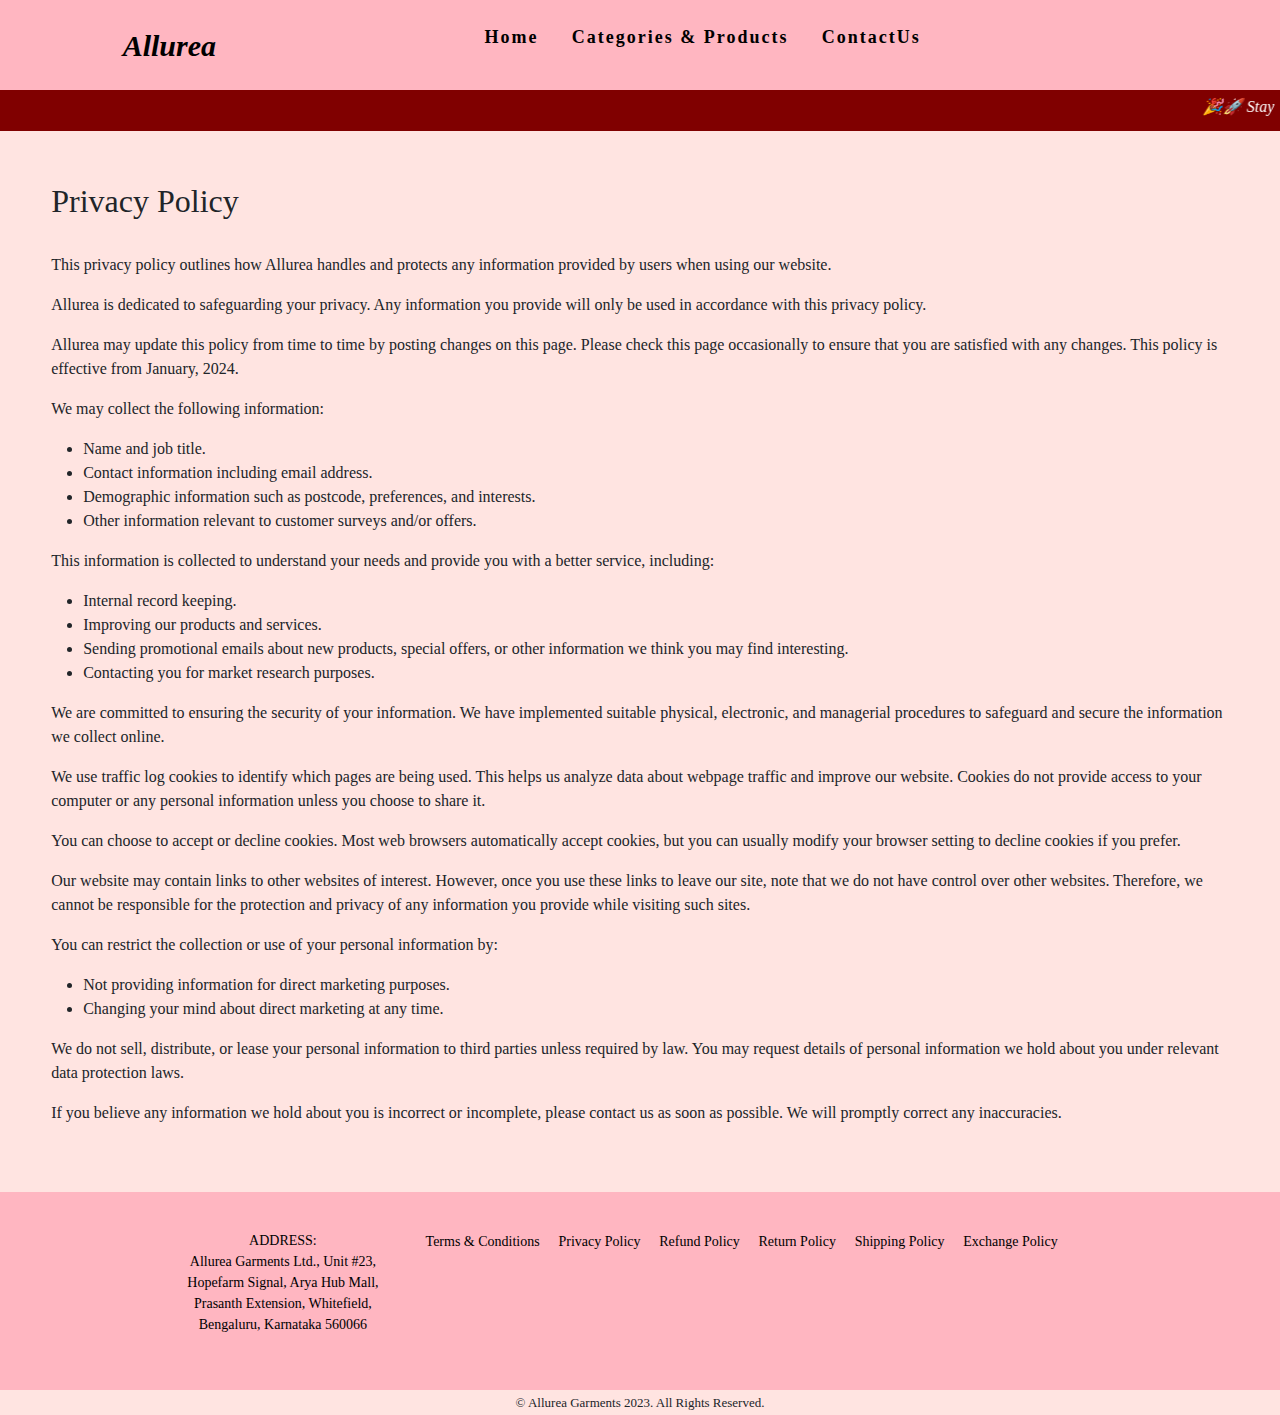
<file: privacy.html>
<!DOCTYPE html>
<html lang="en">
<head>
    <meta charset="UTF-8">
    <meta name="viewport" content="width=device-width, initial-scale=1.0">
    <meta http-equiv="X-UA-Compatible" content="ie=edge">
    <title>Home</title>
    <!-- google fonts -->
    <link href="https://fonts.googleapis.com/css2?family=Montserrat:wght@900&family=Ubuntu:wght@700&display=swap" rel="stylesheet">
    <!-- font awesome -->
    <link rel="stylesheet" href="https://use.fontawesome.com/releases/v5.8.1/css/all.css" integrity="sha384-50oBUHEmvpQ+1lW4y57PTFmhCaXp0ML5d60M1M7uH2+nqUivzIebhndOJK28anvf" crossorigin="anonymous">
    <!-- bootstrap css and js -->
    <link href="https://cdn.jsdelivr.net/npm/bootstrap@5.0.2/dist/css/bootstrap.min.css" rel="stylesheet" integrity="sha384-EVSTQN3/azprG1Anm3QDgpJLIm9Nao0Yz1ztcQTwFspd3yD65VohhpuuCOmLASjC" crossorigin="anonymous">
    <script src="https://cdn.jsdelivr.net/npm/bootstrap@5.0.2/dist/js/bootstrap.bundle.min.js" integrity="sha384-MrcW6ZMFYlzcLA8Nl+NtUVF0sA7MsXsP1UyJoMp4YLEuNSfAP+JcXn/tWtIaxVXM" crossorigin="anonymous"></script>
    <link href="https://fonts.googleapis.com/css?family=Lora:400,700|Montserrat:300" rel="stylesheet">
    <link href="https://fonts.googleapis.com/css?family=Chivo:300,700|Playfair+Display:700i" rel="stylesheet">
    <link href="https://fonts.googleapis.com/css?family=Beth+Ellen&display=swap" rel="stylesheet">
    <link href="https://fonts.googleapis.com/css?family=Nova+Cut|Nova+Script&display=swap" rel="stylesheet">
    <link rel="stylesheet" href="css/nav.css">
    <link href="https://cdn.jsdelivr.net/npm/bootstrap@5.3.3/dist/css/bootstrap.min.css" rel="stylesheet" integrity="sha384-QWTKZyjpPEjISv5WaRU9OFeRpok6YctnYmDr5pNlyT2bRjXh0JMhjY6hW+ALEwIH" crossorigin="anonymous">
    <script src="https://cdn.jsdelivr.net/npm/bootstrap@5.3.3/dist/js/bootstrap.bundle.min.js" integrity="sha384-YvpcrYf0tY3lHB60NNkmXc5s9fDVZLESaAA55NDzOxhy9GkcIdslK1eN7N6jIeHz" crossorigin="anonymous"></script>

    <style>
      body{
        font-family: Georgia, serif;
      }
    </style>
</head>

<body>

  <nav>
    <div class="brand">
      <a href="home.html" class="navb">Allurea</a>
    </div>

    <ul class="nav-links">
      <li><a href="home.html">Home</a></li>
      <li><a href="products.html">Categories & Products</a></li>
      <li><a href="contact.html">ContactUs</a></li>
    </ul>
    <div class="burger">
      <div class="line1"></div>
      <div class="line2"></div>
      <div class="line3"></div>
    </div>
  </nav>

  <!-- Marquee -->
  <div class="marquee">
    <marquee behavior="scroll" direction="left" scrollamount="9">🎉🚀 Stay Tuned ! Allurea's Debut Collection Arrives in Summer 2025, with exclusive launch offers and discounts ! Get ready to explore our fabulous collection of women's wear and accessories celebrating the beauty of every woman ! ✨💎</marquee>
  </div>

<div class="privacy">
  <h2>Privacy Policy</h2>
  <br>
  <p>This privacy policy outlines how Allurea handles and protects any information provided by users when using our website.</p>
  <p>Allurea is dedicated to safeguarding your privacy. Any information you provide will only be used in accordance with this privacy policy.</p>
  <p>Allurea may update this policy from time to time by posting changes on this page. Please check this page occasionally to ensure that you are satisfied with any changes. This policy is effective from January, 2024.</p>
  <p>We may collect the following information:</p>
  <ul>
    <li>Name and job title.</li>
    <li>Contact information including email address.</li>
    <li>Demographic information such as postcode, preferences, and interests.</li>
    <li>Other information relevant to customer surveys and/or offers.</li>
  </ul>
  <p>This information is collected to understand your needs and provide you with a better service, including:</p>
  <ul>
    <li>Internal record keeping.</li>
    <li>Improving our products and services.</li>
    <li>Sending promotional emails about new products, special offers, or other information we think you may find interesting.</li>
    <li>Contacting you for market research purposes.</li>
  </ul>
  <p>We are committed to ensuring the security of your information. We have implemented suitable physical, electronic, and managerial procedures to safeguard and secure the information we collect online.</p>
  <p>We use traffic log cookies to identify which pages are being used. This helps us analyze data about webpage traffic and improve our website. Cookies do not provide access to your computer or any personal information unless you choose to share it.</p>
  <p>You can choose to accept or decline cookies. Most web browsers automatically accept cookies, but you can usually modify your browser setting to decline cookies if you prefer.</p>
  <p>Our website may contain links to other websites of interest. However, once you use these links to leave our site, note that we do not have control over other websites. Therefore, we cannot be responsible for the protection and privacy of any information you provide while visiting such sites.</p>
  <p>You can restrict the collection or use of your personal information by:</p>
  <ul>
    <li>Not providing information for direct marketing purposes.</li>
    <li>Changing your mind about direct marketing at any time.</li>
  </ul>
  <p>We do not sell, distribute, or lease your personal information to third parties unless required by law. You may request details of personal information we hold about you under relevant data protection laws.</p>
  <p>If you believe any information we hold about you is incorrect or incomplete, please contact us as soon as possible. We will promptly correct any inaccuracies.</p>
</div>

  <!-- footer -->
  <footer class="footers">
    <p class="fad">ADDRESS:<br />Allurea Garments Ltd., Unit #23,<br />
    Hopefarm Signal, Arya Hub Mall,<br />
    Prasanth Extension, Whitefield,<br />
    Bengaluru, Karnataka 560066</p>
    <ul>
      <a class="fa" href="t&c.html">Terms & Conditions</a>
      <a class="fa" href="privacy.html">Privacy Policy</a>
      <a class="fa" href="refund.html">Refund Policy</a>
      <a class="fa" href="return.html">Return Policy</a>
      <a class="fa" href="shipping.html">Shipping Policy</a>
      <a class="fa" href="exchange.html">Exchange Policy</a>
    </ul>
  </footer>

  <div class="copyright">
    <p class="cpp">© Allurea Garments 2023. All Rights Reserved.</p>
  </div>

</body>
</file>
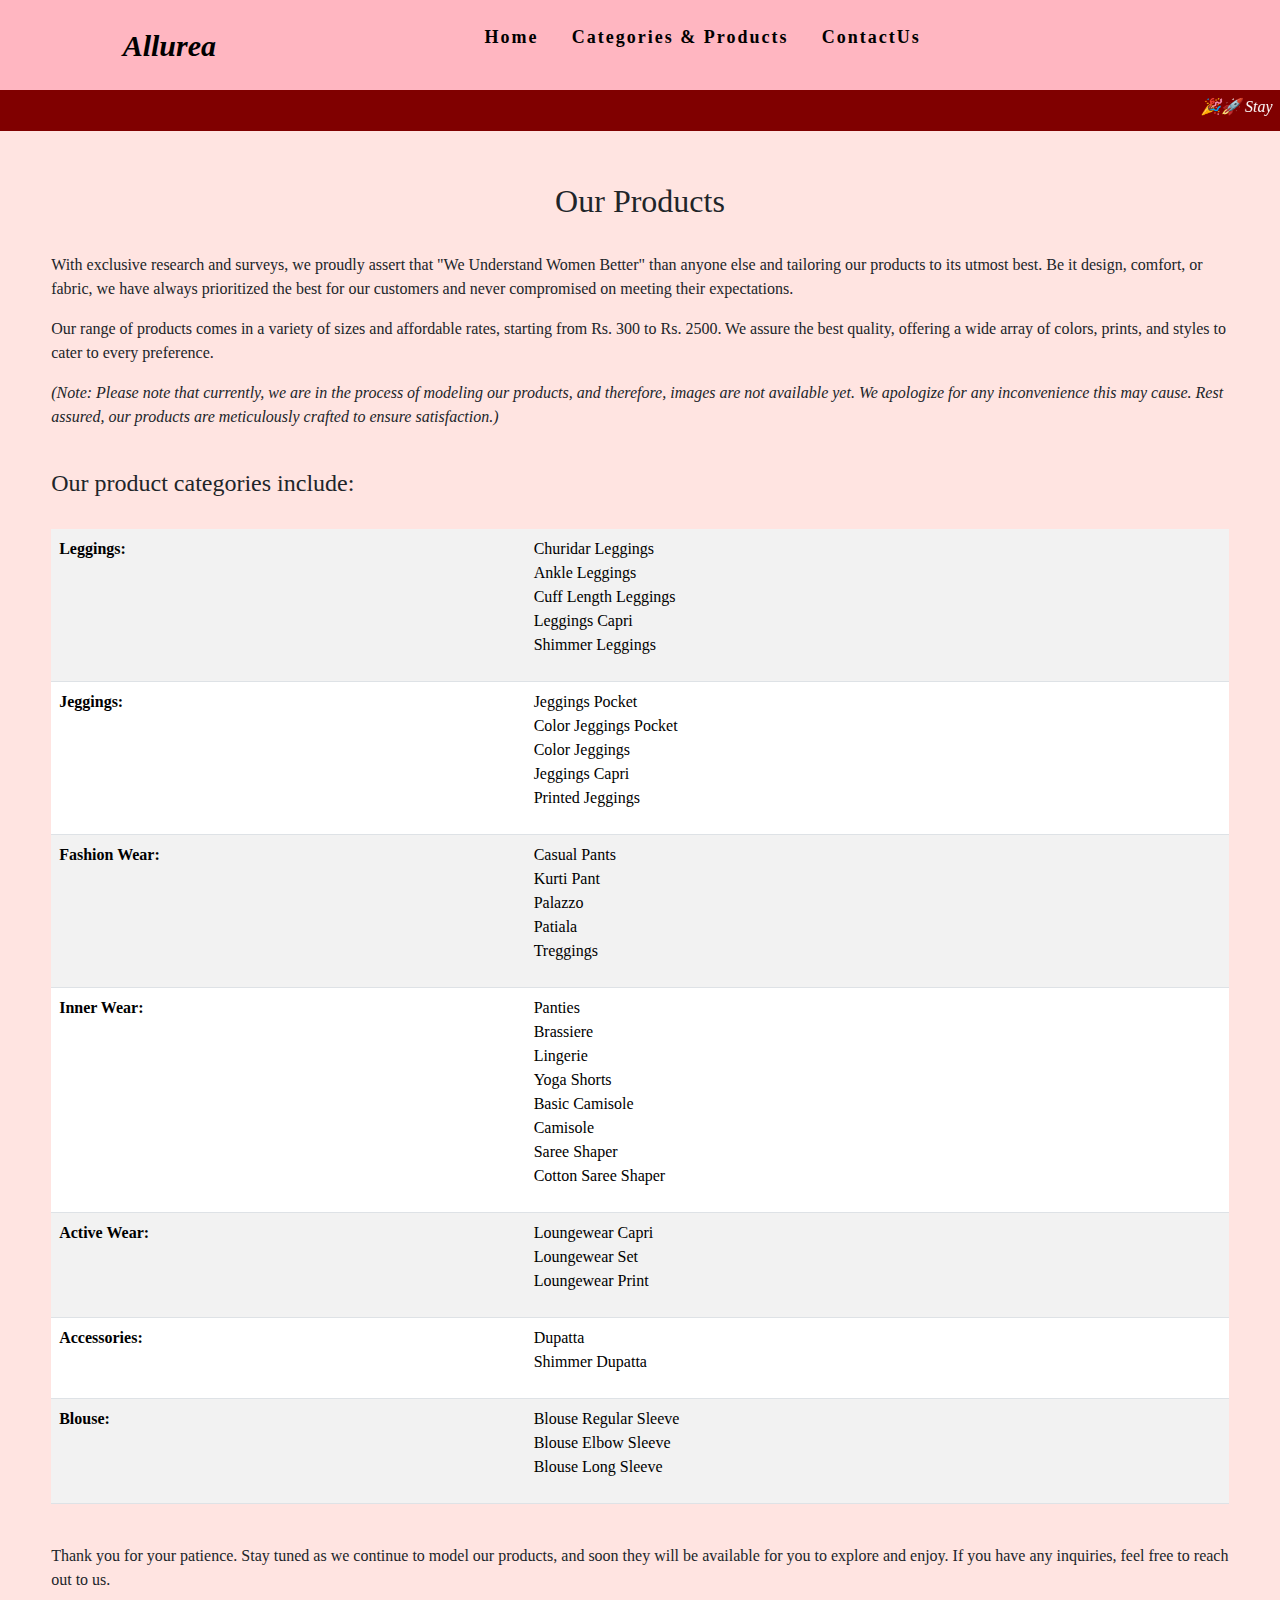
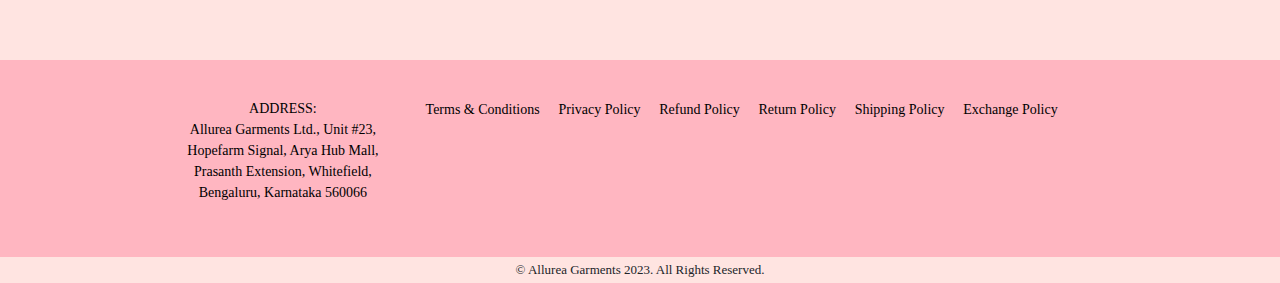
<file: products.html>
<!DOCTYPE html>
<html lang="en">
<head>
    <meta charset="UTF-8">
    <meta name="viewport" content="width=device-width, initial-scale=1.0">
    <meta http-equiv="X-UA-Compatible" content="ie=edge">
    <title>Home</title>
    <!-- google fonts -->
    <link href="https://fonts.googleapis.com/css2?family=Montserrat:wght@900&family=Ubuntu:wght@700&display=swap" rel="stylesheet">
    <!-- font awesome -->
    <link rel="stylesheet" href="https://use.fontawesome.com/releases/v5.8.1/css/all.css" integrity="sha384-50oBUHEmvpQ+1lW4y57PTFmhCaXp0ML5d60M1M7uH2+nqUivzIebhndOJK28anvf" crossorigin="anonymous">
    <!-- bootstrap css and js -->
    <link href="https://cdn.jsdelivr.net/npm/bootstrap@5.0.2/dist/css/bootstrap.min.css" rel="stylesheet" integrity="sha384-EVSTQN3/azprG1Anm3QDgpJLIm9Nao0Yz1ztcQTwFspd3yD65VohhpuuCOmLASjC" crossorigin="anonymous">
    <script src="https://cdn.jsdelivr.net/npm/bootstrap@5.0.2/dist/js/bootstrap.bundle.min.js" integrity="sha384-MrcW6ZMFYlzcLA8Nl+NtUVF0sA7MsXsP1UyJoMp4YLEuNSfAP+JcXn/tWtIaxVXM" crossorigin="anonymous"></script>
    <link href="https://fonts.googleapis.com/css?family=Lora:400,700|Montserrat:300" rel="stylesheet">
    <link href="https://fonts.googleapis.com/css?family=Chivo:300,700|Playfair+Display:700i" rel="stylesheet">
    <link href="https://fonts.googleapis.com/css?family=Beth+Ellen&display=swap" rel="stylesheet">
    <link href="https://fonts.googleapis.com/css?family=Nova+Cut|Nova+Script&display=swap" rel="stylesheet">
    <link rel="stylesheet" href="css/nav.css">
    <link href="https://cdn.jsdelivr.net/npm/bootstrap@5.3.3/dist/css/bootstrap.min.css" rel="stylesheet" integrity="sha384-QWTKZyjpPEjISv5WaRU9OFeRpok6YctnYmDr5pNlyT2bRjXh0JMhjY6hW+ALEwIH" crossorigin="anonymous">
    <script src="https://cdn.jsdelivr.net/npm/bootstrap@5.3.3/dist/js/bootstrap.bundle.min.js" integrity="sha384-YvpcrYf0tY3lHB60NNkmXc5s9fDVZLESaAA55NDzOxhy9GkcIdslK1eN7N6jIeHz" crossorigin="anonymous"></script>

    <style>
      body{
        font-family: Georgia, serif;
      }
    </style>
</head>

<body>

  <nav>
    <div class="brand">
      <a href="home.html" class="navb">Allurea</a>
    </div>

    <ul class="nav-links">
      <li><a href="home.html">Home</a></li>
      <li><a href="products.html">Categories & Products</a></li>
      <li><a href="contact.html">ContactUs</a></li>
    </ul>
    <div class="burger">
      <div class="line1"></div>
      <div class="line2"></div>
      <div class="line3"></div>
    </div>
  </nav>

  <!-- Marquee -->
  <div class="marquee">
    <marquee behavior="scroll" direction="left" scrollamount="9">🎉🚀 Stay Tuned ! Allurea's Debut Collection Arrives in Summer 2025, with exclusive launch offers and discounts ! Get ready to explore our fabulous collection of women's wear and accessories celebrating the beauty of every woman ! ✨💎</marquee>
  </div>

<div class="products">
<h2 class="pds">Our Products</h2>
<br>
<p>With exclusive research and surveys, we proudly assert that "We Understand Women Better" than anyone else and tailoring our products to its utmost best. Be it design, comfort, or fabric, we have always prioritized the best for our customers and never compromised on meeting their expectations.</p>
<p>Our range of products comes in a variety of sizes and affordable rates, starting from Rs. 300 to Rs. 2500. We assure the best quality, offering a wide array of colors, prints, and styles to cater to every preference.</p>
<p class="note">(Note: Please note that currently, we are in the process of modeling our products, and therefore, images are not available yet. We apologize for any inconvenience this may cause. Rest assured, our products are meticulously crafted to ensure satisfaction.)</p>
<br>
<div class="table">
<h4>Our product categories include:</h4>
<br>
<section id="prod">
<table class="table table-striped">
  <tbody>
    <tr>
      <td class="sub">Leggings:</td>
      <td>
        <ul>
          <li>Churidar Leggings</li>
          <li>Ankle Leggings</li>
          <li>Cuff Length Leggings</li>
          <li>Leggings Capri</li>
          <li>Shimmer Leggings</li>
        </ul>
      </td>
    </tr>
    <tr>
      <td class="sub">Jeggings:</td>
      <td>
        <ul>
          <li>Jeggings Pocket</li>
          <li>Color Jeggings Pocket</li>
          <li>Color Jeggings</li>
          <li>Jeggings Capri</li>
          <li>Printed Jeggings</li>
        </ul>
      </td>
    </tr>
    <tr>
      <td class="sub">Fashion Wear:</td>
      <td>
        <ul>
          <li>Casual Pants</li>
          <li>Kurti Pant</li>
          <li>Palazzo</li>
          <li>Patiala</li>
          <li>Treggings</li>
        </ul>
      </td>
    </tr>
    <tr>
      <td class="sub">Inner Wear:</td>
      <td>
        <ul>
          <li>Panties</li>
          <li>Brassiere</li>
          <li>Lingerie</li>
          <li>Yoga Shorts</li>
          <li>Basic Camisole</li>
          <li>Camisole</li>
          <li>Saree Shaper</li>
          <li>Cotton Saree Shaper</li>
        </ul>
      </td>
    </tr>
    <tr>
      <td class="sub">Active Wear:</td>
      <td>
        <ul>
          <li>Loungewear Capri</li>
          <li>Loungewear Set</li>
          <li>Loungewear Print</li>
        </ul>
      </td>
    </tr>
    <tr>
      <td class="sub">Accessories:</td>
      <td>
        <ul>
          <li>Dupatta</li>
          <li>Shimmer Dupatta</li>
        </ul>
      </td>
    </tr>
    <tr>
      <td class="sub">Blouse:</td>
      <td>
        <ul>
          <li>Blouse Regular Sleeve</li>
          <li>Blouse Elbow Sleeve</li>
          <li>Blouse Long Sleeve</li>
        </ul>
      </td>
    </tr>
  </tbody>
</table>
</div>
<br>
<p>Thank you for your patience. Stay tuned as we continue to model our products, and soon they will be available for you to explore and enjoy. If you have any inquiries, feel free to reach out to us.</p>
</div>



  <!-- footer -->
  <footer class="footers">
    <p class="fad">ADDRESS:<br />Allurea Garments Ltd., Unit #23,<br />
    Hopefarm Signal, Arya Hub Mall,<br />
    Prasanth Extension, Whitefield,<br />
    Bengaluru, Karnataka 560066</p>
    <ul>
      <a class="fa" href="t&c.html">Terms & Conditions</a>
      <a class="fa" href="privacy.html">Privacy Policy</a>
      <a class="fa" href="refund.html">Refund Policy</a>
      <a class="fa" href="return.html">Return Policy</a>
      <a class="fa" href="shipping.html">Shipping Policy</a>
      <a class="fa" href="exchange.html">Exchange Policy</a>
    </ul>
  </footer>

  <div class="copyright">
    <p class="cpp">© Allurea Garments 2023. All Rights Reserved.</p>
  </div>

  </body>
</file>
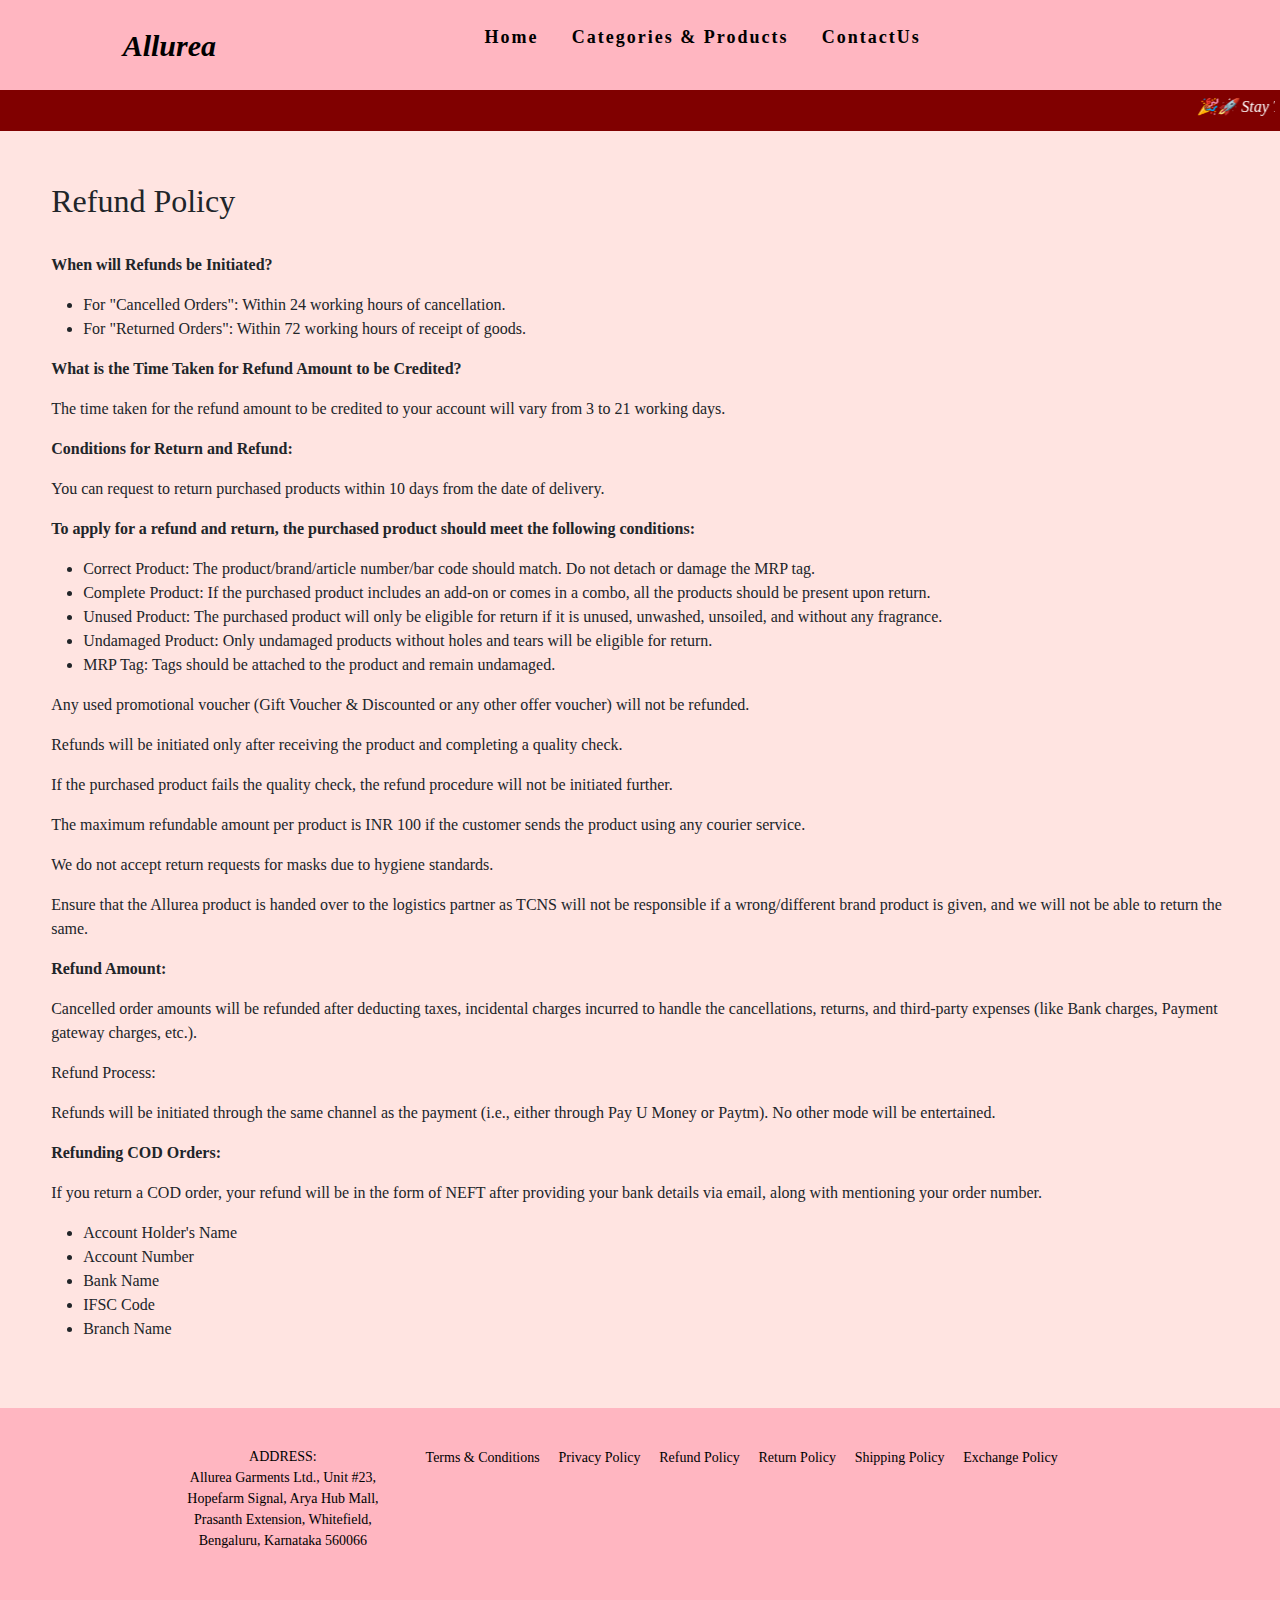
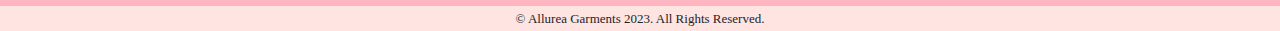
<file: refund.html>
<!DOCTYPE html>
<html lang="en">
<head>
    <meta charset="UTF-8">
    <meta name="viewport" content="width=device-width, initial-scale=1.0">
    <meta http-equiv="X-UA-Compatible" content="ie=edge">
    <title>Home</title>
    <!-- google fonts -->
    <link href="https://fonts.googleapis.com/css2?family=Montserrat:wght@900&family=Ubuntu:wght@700&display=swap" rel="stylesheet">
    <!-- font awesome -->
    <link rel="stylesheet" href="https://use.fontawesome.com/releases/v5.8.1/css/all.css" integrity="sha384-50oBUHEmvpQ+1lW4y57PTFmhCaXp0ML5d60M1M7uH2+nqUivzIebhndOJK28anvf" crossorigin="anonymous">
    <!-- bootstrap css and js -->
    <link href="https://cdn.jsdelivr.net/npm/bootstrap@5.0.2/dist/css/bootstrap.min.css" rel="stylesheet" integrity="sha384-EVSTQN3/azprG1Anm3QDgpJLIm9Nao0Yz1ztcQTwFspd3yD65VohhpuuCOmLASjC" crossorigin="anonymous">
    <script src="https://cdn.jsdelivr.net/npm/bootstrap@5.0.2/dist/js/bootstrap.bundle.min.js" integrity="sha384-MrcW6ZMFYlzcLA8Nl+NtUVF0sA7MsXsP1UyJoMp4YLEuNSfAP+JcXn/tWtIaxVXM" crossorigin="anonymous"></script>
    <link href="https://fonts.googleapis.com/css?family=Lora:400,700|Montserrat:300" rel="stylesheet">
    <link href="https://fonts.googleapis.com/css?family=Chivo:300,700|Playfair+Display:700i" rel="stylesheet">
    <link href="https://fonts.googleapis.com/css?family=Beth+Ellen&display=swap" rel="stylesheet">
    <link href="https://fonts.googleapis.com/css?family=Nova+Cut|Nova+Script&display=swap" rel="stylesheet">
    <link rel="stylesheet" href="css/nav.css">
    <link href="https://cdn.jsdelivr.net/npm/bootstrap@5.3.3/dist/css/bootstrap.min.css" rel="stylesheet" integrity="sha384-QWTKZyjpPEjISv5WaRU9OFeRpok6YctnYmDr5pNlyT2bRjXh0JMhjY6hW+ALEwIH" crossorigin="anonymous">
    <script src="https://cdn.jsdelivr.net/npm/bootstrap@5.3.3/dist/js/bootstrap.bundle.min.js" integrity="sha384-YvpcrYf0tY3lHB60NNkmXc5s9fDVZLESaAA55NDzOxhy9GkcIdslK1eN7N6jIeHz" crossorigin="anonymous"></script>

    <style>
      body{
        font-family: Georgia, serif;
      }
    </style>
</head>

<body>

  <nav>
    <div class="brand">
      <a href="home.html" class="navb">Allurea</a>
    </div>

    <ul class="nav-links">
      <li><a href="home.html">Home</a></li>
      <li><a href="products.html">Categories & Products</a></li>
      <li><a href="contact.html">ContactUs</a></li>
    </ul>
    <div class="burger">
      <div class="line1"></div>
      <div class="line2"></div>
      <div class="line3"></div>
    </div>
  </nav>

  <!-- Marquee -->
  <div class="marquee">
    <marquee behavior="scroll" direction="left" scrollamount="9">🎉🚀 Stay Tuned ! Allurea's Debut Collection Arrives in Summer 2025, with exclusive launch offers and discounts ! Get ready to explore our fabulous collection of women's wear and accessories celebrating the beauty of every woman ! ✨💎</marquee>
  </div>

<div class="refund">
  <h2>Refund Policy</h2>
  <br>
  <p class="sub">When will Refunds be Initiated?</p>
  <ul>
    <li>For "Cancelled Orders": Within 24 working hours of cancellation.</li>
    <li>For "Returned Orders": Within 72 working hours of receipt of goods.</li>
  </ul>
  <p class="sub">What is the Time Taken for Refund Amount to be Credited?</p>
  <p>The time taken for the refund amount to be credited to your account will vary from 3 to 21 working days.</p>
  <p class="sub">Conditions for Return and Refund:</p>
  <p>You can request to return purchased products within 10 days from the date of delivery.</p>
  <p class="sub">To apply for a refund and return, the purchased product should meet the following conditions:</p>
  <ul>
    <li>Correct Product: The product/brand/article number/bar code should match. Do not detach or damage the MRP tag.</li>
    <li>Complete Product: If the purchased product includes an add-on or comes in a combo, all the products should be present upon return.</li>
    <li>Unused Product: The purchased product will only be eligible for return if it is unused, unwashed, unsoiled, and without any fragrance.</li>
    <li>Undamaged Product: Only undamaged products without holes and tears will be eligible for return.</li>
    <li>MRP Tag: Tags should be attached to the product and remain undamaged.</li>
  </ul>
  <p>Any used promotional voucher (Gift Voucher & Discounted or any other offer voucher) will not be refunded.</p>
  <p>Refunds will be initiated only after receiving the product and completing a quality check.</p>
  <p>If the purchased product fails the quality check, the refund procedure will not be initiated further.</p>
  <p>The maximum refundable amount per product is INR 100 if the customer sends the product using any courier service.</p>
  <p>We do not accept return requests for masks due to hygiene standards.</p>
  <p>Ensure that the Allurea product is handed over to the logistics partner as TCNS will not be responsible if a wrong/different brand product is given, and we will not be able to return the same.</p>
  <p class="sub">Refund Amount:</p>
  <p>Cancelled order amounts will be refunded after deducting taxes, incidental charges incurred to handle the cancellations, returns, and third-party expenses (like Bank charges, Payment gateway charges, etc.).</p>
  <p>Refund Process:</p>
  <p>Refunds will be initiated through the same channel as the payment (i.e., either through Pay U Money or Paytm). No other mode will be entertained.</p>
  <p class="sub">Refunding COD Orders:</p>
  <p>If you return a COD order, your refund will be in the form of NEFT after providing your bank details via email, along with mentioning your order number.</p>
  <ul>
    <li>Account Holder's Name</li>
    <li>Account Number</li>
    <li>Bank Name</li>
    <li>IFSC Code</li>
    <li>Branch Name</li>
  </ul>
</div>

<!-- footer -->
<footer class="footers">
  <p class="fad">ADDRESS:<br />Allurea Garments Ltd., Unit #23,<br />
  Hopefarm Signal, Arya Hub Mall,<br />
  Prasanth Extension, Whitefield,<br />
  Bengaluru, Karnataka 560066</p>
  <ul>
    <a class="fa" href="t&c.html">Terms & Conditions</a>
    <a class="fa" href="privacy.html">Privacy Policy</a>
    <a class="fa" href="refund.html">Refund Policy</a>
    <a class="fa" href="return.html">Return Policy</a>
    <a class="fa" href="shipping.html">Shipping Policy</a>
    <a class="fa" href="exchange.html">Exchange Policy</a>
  </ul>
</footer>

<div class="copyright">
  <p class="cpp">© Allurea Garments 2023. All Rights Reserved.</p>
</div>

</body>
</file>
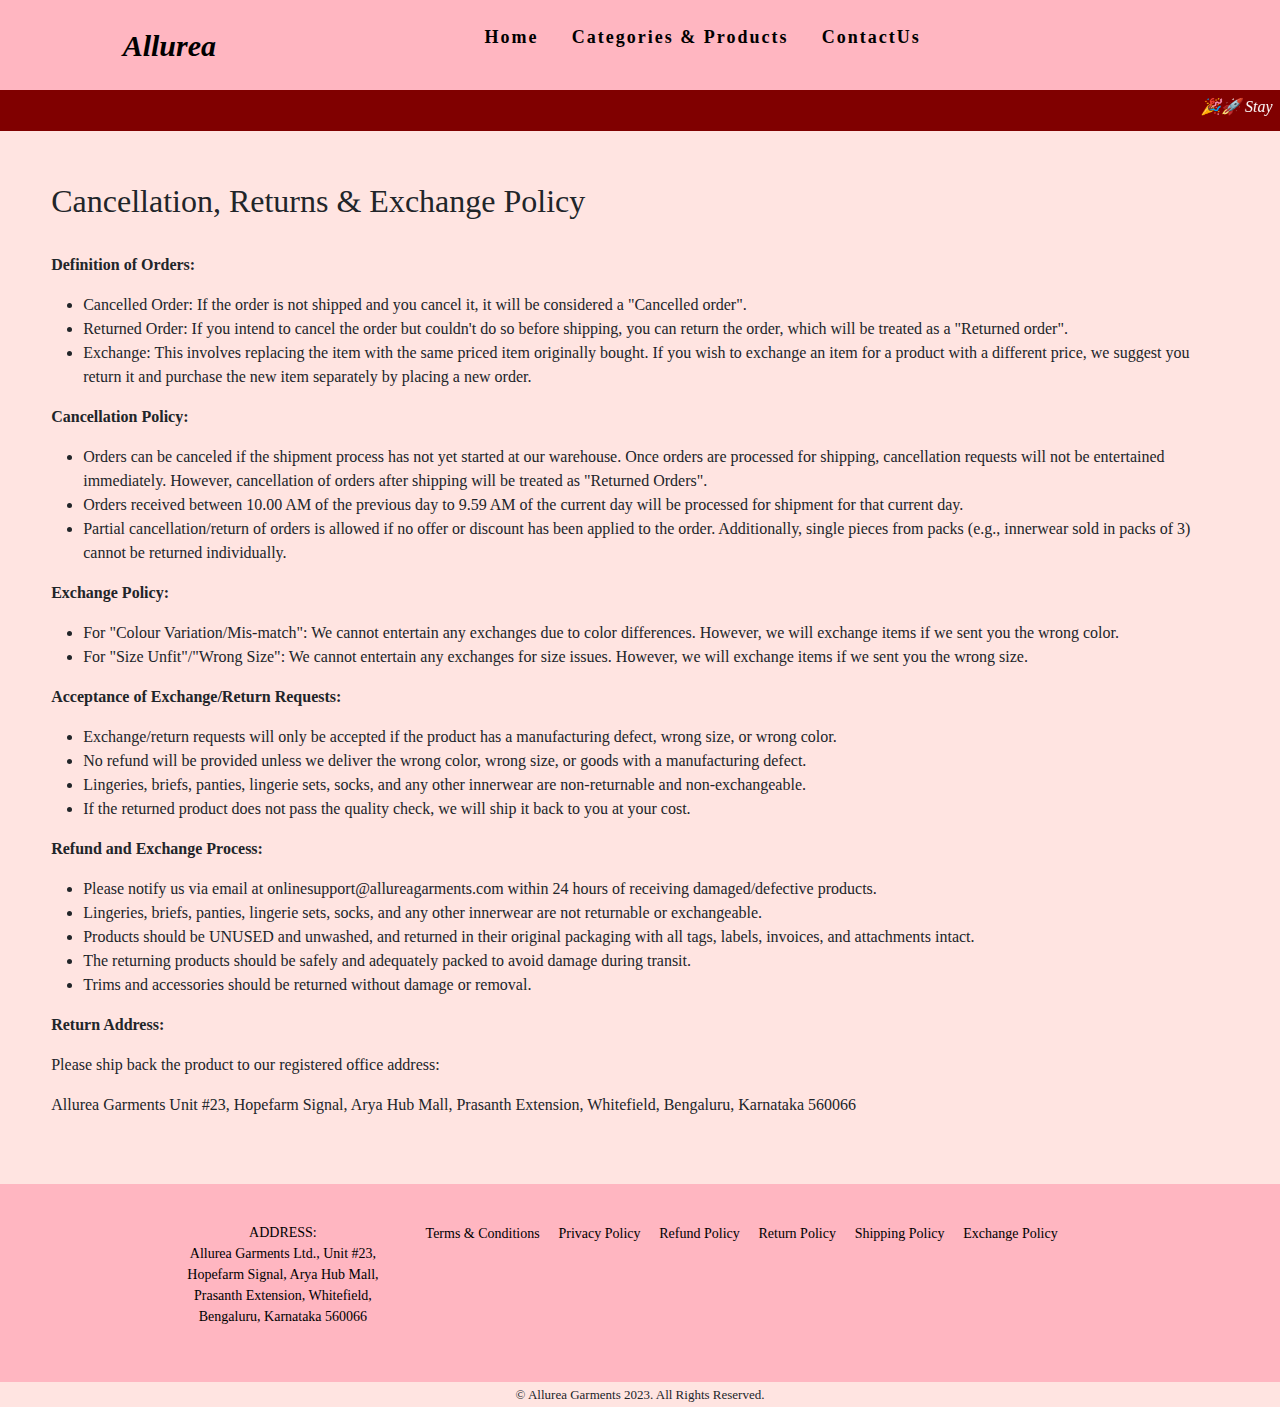
<file: return.html>
<!DOCTYPE html>
<html lang="en">
<head>
    <meta charset="UTF-8">
    <meta name="viewport" content="width=device-width, initial-scale=1.0">
    <meta http-equiv="X-UA-Compatible" content="ie=edge">
    <title>Home</title>
    <!-- google fonts -->
    <link href="https://fonts.googleapis.com/css2?family=Montserrat:wght@900&family=Ubuntu:wght@700&display=swap" rel="stylesheet">
    <!-- font awesome -->
    <link rel="stylesheet" href="https://use.fontawesome.com/releases/v5.8.1/css/all.css" integrity="sha384-50oBUHEmvpQ+1lW4y57PTFmhCaXp0ML5d60M1M7uH2+nqUivzIebhndOJK28anvf" crossorigin="anonymous">
    <!-- bootstrap css and js -->
    <link href="https://cdn.jsdelivr.net/npm/bootstrap@5.0.2/dist/css/bootstrap.min.css" rel="stylesheet" integrity="sha384-EVSTQN3/azprG1Anm3QDgpJLIm9Nao0Yz1ztcQTwFspd3yD65VohhpuuCOmLASjC" crossorigin="anonymous">
    <script src="https://cdn.jsdelivr.net/npm/bootstrap@5.0.2/dist/js/bootstrap.bundle.min.js" integrity="sha384-MrcW6ZMFYlzcLA8Nl+NtUVF0sA7MsXsP1UyJoMp4YLEuNSfAP+JcXn/tWtIaxVXM" crossorigin="anonymous"></script>
    <link href="https://fonts.googleapis.com/css?family=Lora:400,700|Montserrat:300" rel="stylesheet">
    <link href="https://fonts.googleapis.com/css?family=Chivo:300,700|Playfair+Display:700i" rel="stylesheet">
    <link href="https://fonts.googleapis.com/css?family=Beth+Ellen&display=swap" rel="stylesheet">
    <link href="https://fonts.googleapis.com/css?family=Nova+Cut|Nova+Script&display=swap" rel="stylesheet">
    <link rel="stylesheet" href="css/nav.css">
    <link href="https://cdn.jsdelivr.net/npm/bootstrap@5.3.3/dist/css/bootstrap.min.css" rel="stylesheet" integrity="sha384-QWTKZyjpPEjISv5WaRU9OFeRpok6YctnYmDr5pNlyT2bRjXh0JMhjY6hW+ALEwIH" crossorigin="anonymous">
    <script src="https://cdn.jsdelivr.net/npm/bootstrap@5.3.3/dist/js/bootstrap.bundle.min.js" integrity="sha384-YvpcrYf0tY3lHB60NNkmXc5s9fDVZLESaAA55NDzOxhy9GkcIdslK1eN7N6jIeHz" crossorigin="anonymous"></script>

    <style>
      body{
        font-family: Georgia, serif;
      }
    </style>
</head>

<body>

  <nav>
    <div class="brand">
      <a href="home.html" class="navb">Allurea</a>
    </div>

    <ul class="nav-links">
      <li><a href="home.html">Home</a></li>
      <li><a href="products.html">Categories & Products</a></li>
      <li><a href="contact.html">ContactUs</a></li>
    </ul>
    <div class="burger">
      <div class="line1"></div>
      <div class="line2"></div>
      <div class="line3"></div>
    </div>
  </nav>

  <!-- Marquee -->
  <div class="marquee">
    <marquee behavior="scroll" direction="left" scrollamount="9">🎉🚀 Stay Tuned ! Allurea's Debut Collection Arrives in Summer 2025, with exclusive launch offers and discounts ! Get ready to explore our fabulous collection of women's wear and accessories celebrating the beauty of every woman ! ✨💎</marquee>
  </div>

  <div class="return">
    <h2>Cancellation, Returns & Exchange Policy</h2>
    <br>
    <p class="sub">Definition of Orders:</p>
    <ul>
      <li>Cancelled Order: If the order is not shipped and you cancel it, it will be considered a "Cancelled order".</li>
      <li>Returned Order: If you intend to cancel the order but couldn't do so before shipping, you can return the order, which will be treated as a "Returned order".</li>
      <li>Exchange: This involves replacing the item with the same priced item originally bought. If you wish to exchange an item for a product with a different price, we suggest you return it and purchase the new item separately by placing a new order.</li>
    </ul>
    <p class="sub">Cancellation Policy:</p>
    <ul>
      <li>Orders can be canceled if the shipment process has not yet started at our warehouse. Once orders are processed for shipping, cancellation requests will not be entertained immediately. However, cancellation of orders after shipping will be treated as "Returned Orders".</li>
      <li>Orders received between 10.00 AM of the previous day to 9.59 AM of the current day will be processed for shipment for that current day.</li>
      <li>Partial cancellation/return of orders is allowed if no offer or discount has been applied to the order. Additionally, single pieces from packs (e.g., innerwear sold in packs of 3) cannot be returned individually.</li>
    </ul>
    <p class="sub">Exchange Policy:</p>
    <ul>
      <li>For "Colour Variation/Mis-match": We cannot entertain any exchanges due to color differences. However, we will exchange items if we sent you the wrong color.</li>
      <li>For "Size Unfit"/"Wrong Size": We cannot entertain any exchanges for size issues. However, we will exchange items if we sent you the wrong size.</li>
    </ul>
    <p class="sub">Acceptance of Exchange/Return Requests:</p>
    <ul>
      <li>Exchange/return requests will only be accepted if the product has a manufacturing defect, wrong size, or wrong color.</li>
      <li>No refund will be provided unless we deliver the wrong color, wrong size, or goods with a manufacturing defect.</li>
      <li>Lingeries, briefs, panties, lingerie sets, socks, and any other innerwear are non-returnable and non-exchangeable.</li>
      <li>If the returned product does not pass the quality check, we will ship it back to you at your cost.</li>
    </ul>
    <p class="sub">Refund and Exchange Process:</p>
    <ul>
      <li>Please notify us via email at onlinesupport@allureagarments.com within 24 hours of receiving damaged/defective products.</li>
      <li>Lingeries, briefs, panties, lingerie sets, socks, and any other innerwear are not returnable or exchangeable.</li>
      <li>Products should be UNUSED and unwashed, and returned in their original packaging with all tags, labels, invoices, and attachments intact.</li>
      <li>The returning products should be safely and adequately packed to avoid damage during transit.</li>
      <li>Trims and accessories should be returned without damage or removal.</li>
    </ul>
    <p class="sub">Return Address:</p>
    <p>Please ship back the product to our registered office address:</p>
    <p>
      Allurea Garments
      Unit #23, Hopefarm Signal,
      Arya Hub Mall, Prasanth Extension,
      Whitefield, Bengaluru,
      Karnataka 560066
    </p>
  </div>

  <!-- footer -->
  <footer class="footers">
    <p class="fad">ADDRESS:<br />Allurea Garments Ltd., Unit #23,<br />
    Hopefarm Signal, Arya Hub Mall,<br />
    Prasanth Extension, Whitefield,<br />
    Bengaluru, Karnataka 560066</p>
    <ul>
      <a class="fa" href="t&c.html">Terms & Conditions</a>
      <a class="fa" href="privacy.html">Privacy Policy</a>
      <a class="fa" href="refund.html">Refund Policy</a>
      <a class="fa" href="return.html">Return Policy</a>
      <a class="fa" href="shipping.html">Shipping Policy</a>
      <a class="fa" href="exchange.html">Exchange Policy</a>
    </ul>
  </footer>

  <div class="copyright">
    <p class="cpp">© Allurea Garments 2023. All Rights Reserved.</p>
  </div>

</body>
</file>
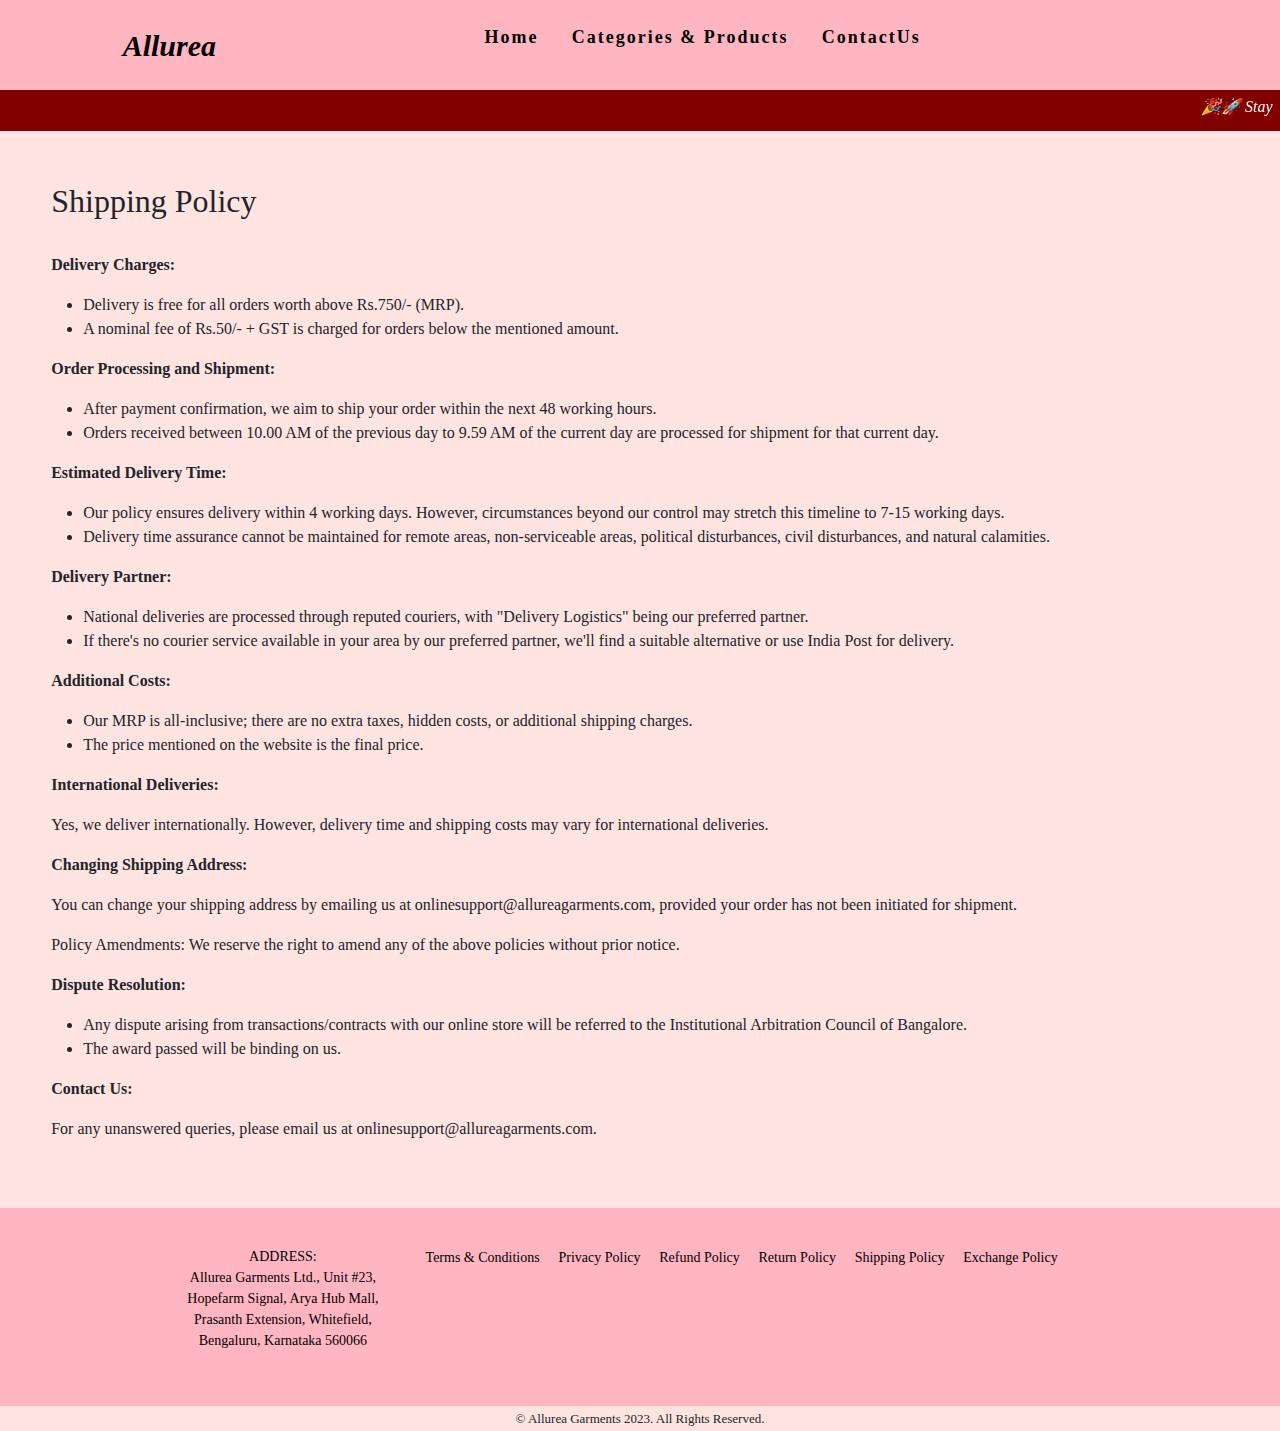
<file: shipping.html>
<!DOCTYPE html>
<html lang="en">
<head>
    <meta charset="UTF-8">
    <meta name="viewport" content="width=device-width, initial-scale=1.0">
    <meta http-equiv="X-UA-Compatible" content="ie=edge">
    <title>Home</title>
    <!-- google fonts -->
    <link href="https://fonts.googleapis.com/css2?family=Montserrat:wght@900&family=Ubuntu:wght@700&display=swap" rel="stylesheet">
    <!-- font awesome -->
    <link rel="stylesheet" href="https://use.fontawesome.com/releases/v5.8.1/css/all.css" integrity="sha384-50oBUHEmvpQ+1lW4y57PTFmhCaXp0ML5d60M1M7uH2+nqUivzIebhndOJK28anvf" crossorigin="anonymous">
    <!-- bootstrap css and js -->
    <link href="https://cdn.jsdelivr.net/npm/bootstrap@5.0.2/dist/css/bootstrap.min.css" rel="stylesheet" integrity="sha384-EVSTQN3/azprG1Anm3QDgpJLIm9Nao0Yz1ztcQTwFspd3yD65VohhpuuCOmLASjC" crossorigin="anonymous">
    <script src="https://cdn.jsdelivr.net/npm/bootstrap@5.0.2/dist/js/bootstrap.bundle.min.js" integrity="sha384-MrcW6ZMFYlzcLA8Nl+NtUVF0sA7MsXsP1UyJoMp4YLEuNSfAP+JcXn/tWtIaxVXM" crossorigin="anonymous"></script>
    <link href="https://fonts.googleapis.com/css?family=Lora:400,700|Montserrat:300" rel="stylesheet">
    <link href="https://fonts.googleapis.com/css?family=Chivo:300,700|Playfair+Display:700i" rel="stylesheet">
    <link href="https://fonts.googleapis.com/css?family=Beth+Ellen&display=swap" rel="stylesheet">
    <link href="https://fonts.googleapis.com/css?family=Nova+Cut|Nova+Script&display=swap" rel="stylesheet">
    <link rel="stylesheet" href="css/nav.css">
    <link href="https://cdn.jsdelivr.net/npm/bootstrap@5.3.3/dist/css/bootstrap.min.css" rel="stylesheet" integrity="sha384-QWTKZyjpPEjISv5WaRU9OFeRpok6YctnYmDr5pNlyT2bRjXh0JMhjY6hW+ALEwIH" crossorigin="anonymous">
    <script src="https://cdn.jsdelivr.net/npm/bootstrap@5.3.3/dist/js/bootstrap.bundle.min.js" integrity="sha384-YvpcrYf0tY3lHB60NNkmXc5s9fDVZLESaAA55NDzOxhy9GkcIdslK1eN7N6jIeHz" crossorigin="anonymous"></script>

    <style>
      body{
        font-family: Georgia, serif;
      }
    </style>
</head>

<body>

  <nav>
    <div class="brand">
      <a href="home.html" class="navb">Allurea</a>
    </div>

    <ul class="nav-links">
      <li><a href="home.html">Home</a></li>
      <li><a href="products.html">Categories & Products</a></li>
      <li><a href="contact.html">ContactUs</a></li>
    </ul>
    <div class="burger">
      <div class="line1"></div>
      <div class="line2"></div>
      <div class="line3"></div>
    </div>
  </nav>

  <!-- Marquee -->
  <div class="marquee">
    <marquee behavior="scroll" direction="left" scrollamount="9">🎉🚀 Stay Tuned ! Allurea's Debut Collection Arrives in Summer 2025, with exclusive launch offers and discounts ! Get ready to explore our fabulous collection of women's wear and accessories celebrating the beauty of every woman ! ✨💎</marquee>
  </div>

  <div class="shipping">
    <h2>Shipping Policy</h2>
    <br>
    <p class="sub">Delivery Charges:</p>
    <ul>
      <li>Delivery is free for all orders worth above Rs.750/- (MRP).</li>
      <li>A nominal fee of Rs.50/- + GST is charged for orders below the mentioned amount.</li>
    </ul>
    <p class="sub">Order Processing and Shipment:</p>
    <ul>
      <li>After payment confirmation, we aim to ship your order within the next 48 working hours.</li>
      <li>Orders received between 10.00 AM of the previous day to 9.59 AM of the current day are processed for shipment for that current day.</li>
    </ul>
    <p class="sub">Estimated Delivery Time:</p>
    <ul>
      <li>Our policy ensures delivery within 4 working days. However, circumstances beyond our control may stretch this timeline to 7-15 working days.</li>
      <li>Delivery time assurance cannot be maintained for remote areas, non-serviceable areas, political disturbances, civil disturbances, and natural calamities.</li>
    </ul>
    <p class="sub">Delivery Partner:</p>
    <ul>
      <li>National deliveries are processed through reputed couriers, with "Delivery Logistics" being our preferred partner.</li>
      <li>If there's no courier service available in your area by our preferred partner, we'll find a suitable alternative or use India Post for delivery.</li>
    </ul>
    <p class="sub">Additional Costs:</p>
    <ul>
      <li>Our MRP is all-inclusive; there are no extra taxes, hidden costs, or additional shipping charges.</li>
      <li>The price mentioned on the website is the final price.</li>
    </ul>
    <p class="sub">International Deliveries:</p>
    <p>Yes, we deliver internationally. However, delivery time and shipping costs may vary for international deliveries.</p>
    <p class="sub">Changing Shipping Address:</p>
    <p>You can change your shipping address by emailing us at onlinesupport@allureagarments.com, provided your order has not been initiated for shipment.</p>
    <p>Policy Amendments: We reserve the right to amend any of the above policies without prior notice.</p>
    <p class="sub">Dispute Resolution:</p>
    <ul>
      <li>Any dispute arising from transactions/contracts with our online store will be referred to the Institutional Arbitration Council of Bangalore.</li>
      <li>The award passed will be binding on us.</li>
    </ul>
    <p class="sub">Contact Us:</p>
    <p>For any unanswered queries, please email us at onlinesupport@allureagarments.com.</p>
  </div>

  <!-- footer -->
  <footer class="footers">
    <p class="fad">ADDRESS:<br />Allurea Garments Ltd., Unit #23,<br />
    Hopefarm Signal, Arya Hub Mall,<br />
    Prasanth Extension, Whitefield,<br />
    Bengaluru, Karnataka 560066</p>
    <ul>
      <a class="fa" href="t&c.html">Terms & Conditions</a>
      <a class="fa" href="privacy.html">Privacy Policy</a>
      <a class="fa" href="refund.html">Refund Policy</a>
      <a class="fa" href="return.html">Return Policy</a>
      <a class="fa" href="shipping.html">Shipping Policy</a>
      <a class="fa" href="exchange.html">Exchange Policy</a>
    </ul>
  </footer>

  <div class="copyright">
    <p class="cpp">© Allurea Garments 2023. All Rights Reserved.</p>
  </div>

</body>
</file>
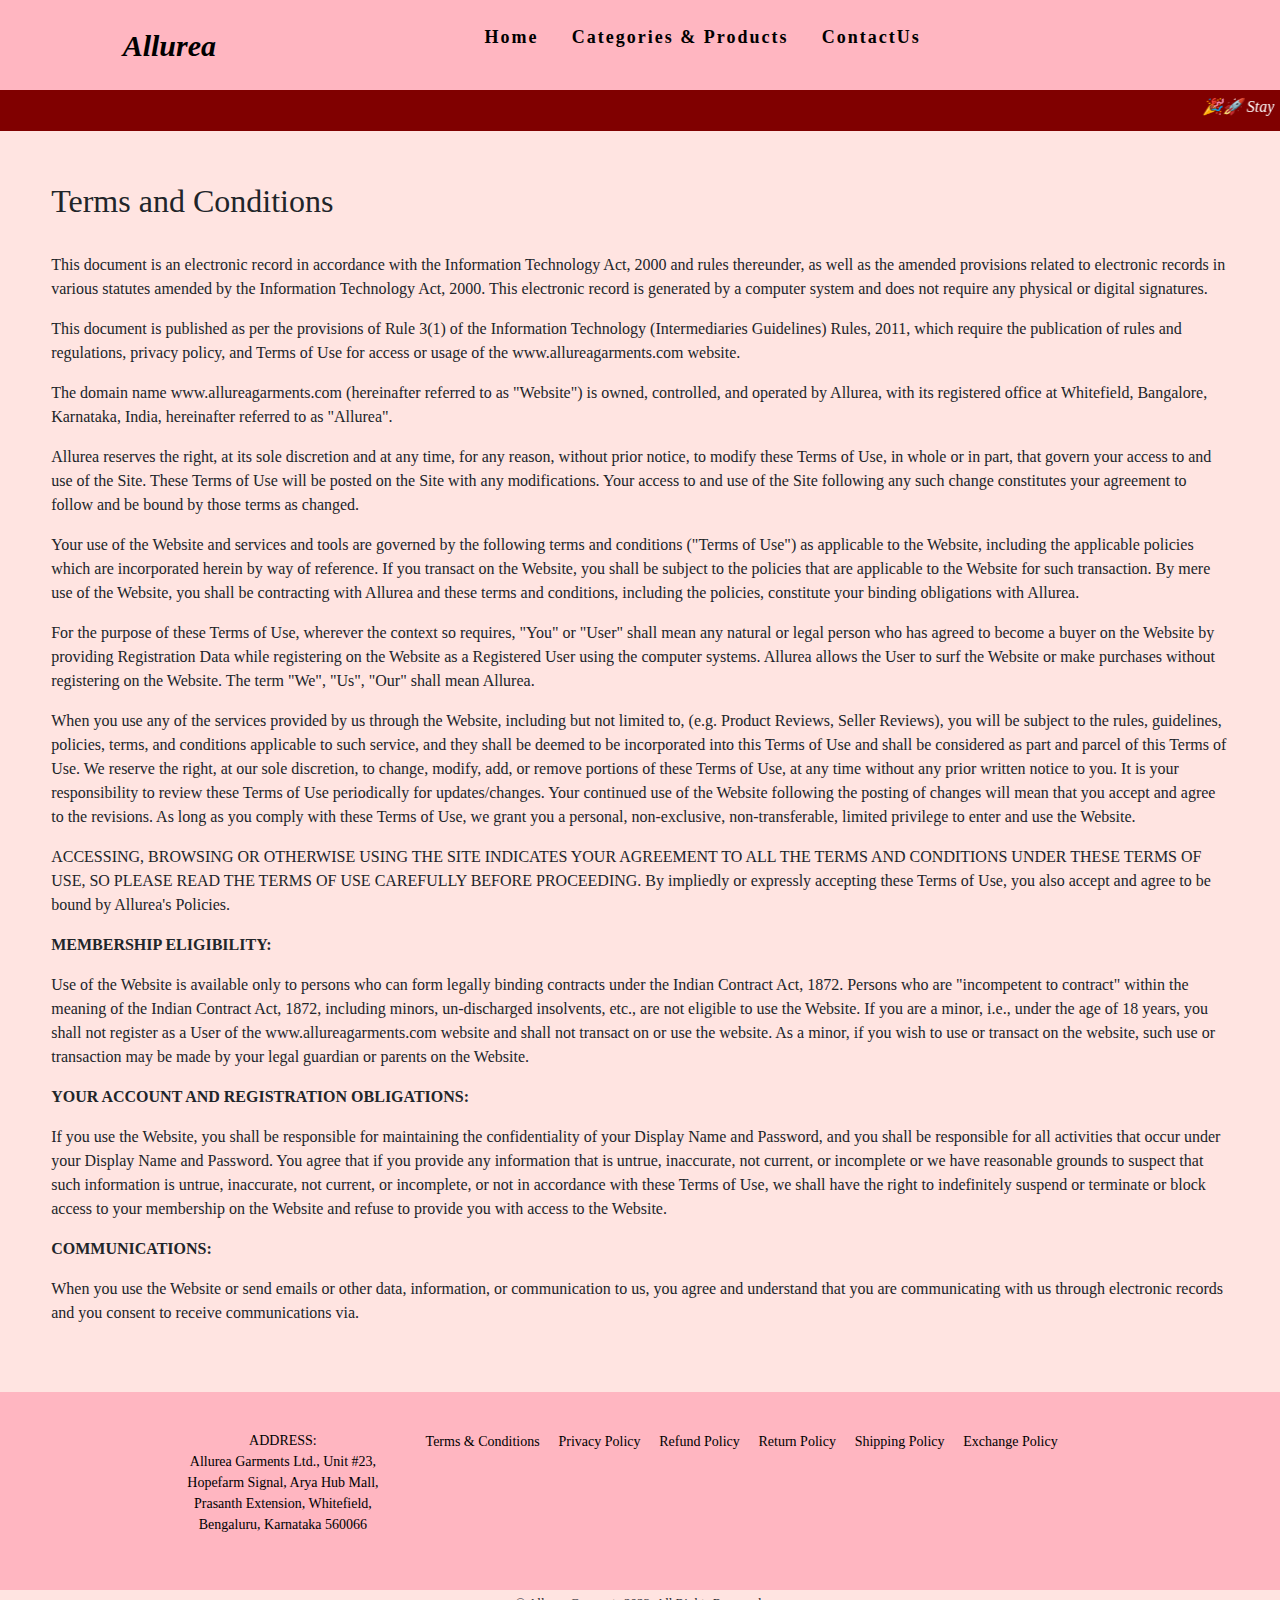
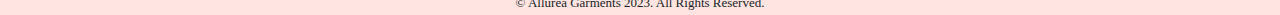
<file: t&c.html>
<!DOCTYPE html>
<html lang="en">
<head>
    <meta charset="UTF-8">
    <meta name="viewport" content="width=device-width, initial-scale=1.0">
    <meta http-equiv="X-UA-Compatible" content="ie=edge">
    <title>Home</title>
    <!-- google fonts -->
    <link href="https://fonts.googleapis.com/css2?family=Montserrat:wght@900&family=Ubuntu:wght@700&display=swap" rel="stylesheet">
    <!-- font awesome -->
    <link rel="stylesheet" href="https://use.fontawesome.com/releases/v5.8.1/css/all.css" integrity="sha384-50oBUHEmvpQ+1lW4y57PTFmhCaXp0ML5d60M1M7uH2+nqUivzIebhndOJK28anvf" crossorigin="anonymous">
    <!-- bootstrap css and js -->
    <link href="https://cdn.jsdelivr.net/npm/bootstrap@5.0.2/dist/css/bootstrap.min.css" rel="stylesheet" integrity="sha384-EVSTQN3/azprG1Anm3QDgpJLIm9Nao0Yz1ztcQTwFspd3yD65VohhpuuCOmLASjC" crossorigin="anonymous">
    <script src="https://cdn.jsdelivr.net/npm/bootstrap@5.0.2/dist/js/bootstrap.bundle.min.js" integrity="sha384-MrcW6ZMFYlzcLA8Nl+NtUVF0sA7MsXsP1UyJoMp4YLEuNSfAP+JcXn/tWtIaxVXM" crossorigin="anonymous"></script>
    <link href="https://fonts.googleapis.com/css?family=Lora:400,700|Montserrat:300" rel="stylesheet">
    <link href="https://fonts.googleapis.com/css?family=Chivo:300,700|Playfair+Display:700i" rel="stylesheet">
    <link href="https://fonts.googleapis.com/css?family=Beth+Ellen&display=swap" rel="stylesheet">
    <link href="https://fonts.googleapis.com/css?family=Nova+Cut|Nova+Script&display=swap" rel="stylesheet">
    <link rel="stylesheet" href="css/nav.css">
    <link href="https://cdn.jsdelivr.net/npm/bootstrap@5.3.3/dist/css/bootstrap.min.css" rel="stylesheet" integrity="sha384-QWTKZyjpPEjISv5WaRU9OFeRpok6YctnYmDr5pNlyT2bRjXh0JMhjY6hW+ALEwIH" crossorigin="anonymous">
    <script src="https://cdn.jsdelivr.net/npm/bootstrap@5.3.3/dist/js/bootstrap.bundle.min.js" integrity="sha384-YvpcrYf0tY3lHB60NNkmXc5s9fDVZLESaAA55NDzOxhy9GkcIdslK1eN7N6jIeHz" crossorigin="anonymous"></script>

    <style>
      body{
        font-family: Georgia, serif;
      }
    </style>
</head>

<body>

  <nav>
    <div class="brand">
      <a href="home.html" class="navb">Allurea</a>
    </div>

    <ul class="nav-links">
      <li><a href="home.html">Home</a></li>
      <li><a href="products.html">Categories & Products</a></li>
      <li><a href="contact.html">ContactUs</a></li>
    </ul>
    <div class="burger">
      <div class="line1"></div>
      <div class="line2"></div>
      <div class="line3"></div>
    </div>
  </nav>

  <!-- Marquee -->
  <div class="marquee">
    <marquee behavior="scroll" direction="left" scrollamount="9">🎉🚀 Stay Tuned ! Allurea's Debut Collection Arrives in Summer 2025, with exclusive launch offers and discounts ! Get ready to explore our fabulous collection of women's wear and accessories celebrating the beauty of every woman ! ✨💎</marquee>
  </div>

  <div class="tc">
    <h2>Terms and Conditions</h1>
    <br>
    <p>This document is an electronic record in accordance with the Information Technology Act, 2000 and rules thereunder, as well as the amended provisions related to electronic records in various statutes amended by the Information Technology Act, 2000. This electronic record is generated by a computer system and does not require any physical or digital signatures.</p>
    <p>This document is published as per the provisions of Rule 3(1) of the Information Technology (Intermediaries Guidelines) Rules, 2011, which require the publication of rules and regulations, privacy policy, and Terms of Use for access or usage of the www.allureagarments.com website.</p>
    <p>The domain name www.allureagarments.com (hereinafter referred to as "Website") is owned, controlled, and operated by Allurea, with its registered office at Whitefield, Bangalore, Karnataka, India, hereinafter referred to as "Allurea".</p>
    <p>Allurea reserves the right, at its sole discretion and at any time, for any reason, without prior notice, to modify these Terms of Use, in whole or in part, that govern your access to and use of the Site. These Terms of Use will be posted on the Site with any modifications. Your access to and use of the Site following any such change constitutes your agreement to follow and be bound by those terms as changed.</p>
    <p>Your use of the Website and services and tools are governed by the following terms and conditions ("Terms of Use") as applicable to the Website, including the applicable policies which are incorporated herein by way of reference. If you transact on the Website, you shall be subject to the policies that are applicable to the Website for such transaction. By mere use of the Website, you shall be contracting with Allurea and these terms and conditions, including the policies, constitute your binding obligations with Allurea.</p>
    <p>For the purpose of these Terms of Use, wherever the context so requires, "You" or "User" shall mean any natural or legal person who has agreed to become a buyer on the Website by providing Registration Data while registering on the Website as a Registered User using the computer systems. Allurea allows the User to surf the Website or make purchases without registering on the Website. The term "We", "Us", "Our" shall mean Allurea.</p>
    <p>When you use any of the services provided by us through the Website, including but not limited to, (e.g. Product Reviews, Seller Reviews), you will be subject to the rules, guidelines, policies, terms, and conditions applicable to such service, and they shall be deemed to be incorporated into this Terms of Use and shall be considered as part and parcel of this Terms of Use. We reserve the right, at our sole discretion, to change, modify, add, or remove portions of these Terms of Use, at any time without any prior written notice to you. It is your responsibility to review these Terms of Use periodically for updates/changes. Your continued use of the Website following the posting of changes will mean that you accept and agree to the revisions. As long as you comply with these Terms of Use, we grant you a personal, non-exclusive, non-transferable, limited privilege to enter and use the Website.</p>
    <p>ACCESSING, BROWSING OR OTHERWISE USING THE SITE INDICATES YOUR AGREEMENT TO ALL THE TERMS AND CONDITIONS UNDER THESE TERMS OF USE, SO PLEASE READ THE TERMS OF USE CAREFULLY BEFORE PROCEEDING. By impliedly or expressly accepting these Terms of Use, you also accept and agree to be bound by Allurea's Policies.</p>
    <p class="sub">MEMBERSHIP ELIGIBILITY:</p>
    <p>Use of the Website is available only to persons who can form legally binding contracts under the Indian Contract Act, 1872. Persons who are "incompetent to contract" within the meaning of the Indian Contract Act, 1872, including minors, un-discharged insolvents, etc., are not eligible to use the Website. If you are a minor, i.e., under the age of 18 years, you shall not register as a User of the www.allureagarments.com website and shall not transact on or use the website. As a minor, if you wish to use or transact on the website, such use or transaction may be made by your legal guardian or parents on the Website.</p>
    <p class="sub">YOUR ACCOUNT AND REGISTRATION OBLIGATIONS:</p>
    <p>If you use the Website, you shall be responsible for maintaining the confidentiality of your Display Name and Password, and you shall be responsible for all activities that occur under your Display Name and Password. You agree that if you provide any information that is untrue, inaccurate, not current, or incomplete or we have reasonable grounds to suspect that such information is untrue, inaccurate, not current, or incomplete, or not in accordance with these Terms of Use, we shall have the right to indefinitely suspend or terminate or block access to your membership on the Website and refuse to provide you with access to the Website.</p>
    <p class="sub">COMMUNICATIONS:</p>
    <p>When you use the Website or send emails or other data, information, or communication to us, you agree and understand that you are communicating with us through electronic records and you consent to receive communications via.</p>
  </div>

  <!-- footer -->
  <footer class="footers">
    <p class="fad">ADDRESS:<br />Allurea Garments Ltd., Unit #23,<br />
    Hopefarm Signal, Arya Hub Mall,<br />
    Prasanth Extension, Whitefield,<br />
    Bengaluru, Karnataka 560066</p>
    <ul>
      <a class="fa" href="t&c.html">Terms & Conditions</a>
      <a class="fa" href="privacy.html">Privacy Policy</a>
      <a class="fa" href="refund.html">Refund Policy</a>
      <a class="fa" href="return.html">Return Policy</a>
      <a class="fa" href="shipping.html">Shipping Policy</a>
      <a class="fa" href="exchange.html">Exchange Policy</a>
    </ul>
  </footer>

  <div class="copyright">
    <p class="cpp">© Allurea Garments 2023. All Rights Reserved.</p>
  </div>

</body>
</file>
<file: css/nav.css>
/* Nav bar */
body{
  font-family: "Georgia", serif;
}

nav{
  display:flex;
  justify-content: space-around;
  padding: 1% 1%;
  align-items:center;
  min-height:10vh;
  position: fixed;
  width: 100%;
  top:0;
  background-color: #FFB6C1;
  z-index: 0;
}

.brand{
  font-size:25px;
}

nav a{
  color:black;
  text-decoration: none;
  font-size: 18px;
  font-family: Georgia, serif;
}

.navb{
  font-family: Georgia, serif;
  font-style: italic;
  font-size: 30px;
  font-weight: bold;
}

nav a:hover{
  color: #800000;
  text-decoration: none;
}

.nav-links{
  display:flex;
  list-style: none;
  width:40%;
  justify-content: space-around;
  letter-spacing: 2px;
  font-weight: 600;
  font-size:14px;
  font-family: sans-serif;
}


/*marquee*/
.marquee {
  margin-top: 10vh;
  color: #fff; /* Text color */
  background-color: #800000; /* Background color */
  padding: 5px;
  text-align: center;
  font-style: italic;
}

.intro{
  padding: 4% 4%;
  background-color: #FFE4E1;
  margin-top: 0;
  text-align: center;
  font-style: italic;
}

/* moto */

.motop{
  font-size: 20px;
}
/* features-section */
#features{
  padding: 1% 10% 1% 10%;
  background-color: #fff;
  position: relative;
}

.feature-box{
  text-align: center;
  padding: 4% 5%;
}

.icon{
  color: #ef8172;
  padding-bottom: 1rem;
}

.icon:hover{
  color: #ff4c68;
}


/*why?*/
.why{
  padding: 4% 4%;
  background-color: #FFE4E1;
  margin-top: 10vh;
}


/* footer */
.footers{
  padding: 3% 2%;
  text-align: center;
  width: 100%;
  background-color: #FFB6C1;
  display: flex;
  justify-content: center;
  font-family: Georgia, serif;
  /*position: absolute; /* Set position to absolute */
  /*bottom: 30px; /* Align to the bottom of the page */
}

.footers ul {
  display: inline-block; /* Display list items inline */
  margin-right: 20px; /* Add spacing between list items */
  color: black;
  font-size: 15px;
  font-weight: 200;
  font-family: Georgia, serif;
}
.fa{
  color:black;
  margin-right: 15px;
  text-decoration: none;
  font-size: 14px;
  font-family: sans-serif;
  font-family: Georgia, serif;
}

.fa:hover{
  color: #800000;
  text-decoration: none;
}

.fad{
  color:black;
  margin-right: 15px;
  text-decoration: none;
  font-size: 14px;
  font-family: sans-serif;
  font-weight: 200;
  font-family: Georgia, serif;
}

.copyright{
  background-color: #FFE4E1;
  padding-top: 3px;
  padding-bottom: 3px;
}

.cpp{
  font-size: 13px;
  text-align: center;
  position: relative;
  justify-content: center;
  margin-top: 0;
  margin-bottom: 0;
}

/*about*/
.about{
  padding: 4% 4%;
  background-color: #FFE4E1;
}
.ap{
  font-style: italic;
}

/*T&C*/
.tc{
  padding: 4% 4%;
  background-color: #FFE4E1;
}
.sub{
  font-weight: 550;
}

/*privacy*/
.privacy{
  padding: 4% 4%;
  background-color: #FFE4E1;
}

/*refund*/
.refund{
  padding: 4% 4%;
  background-color: #FFE4E1;
}

/*return*/
.return{
  padding: 4% 4%;
  background-color: #FFE4E1;
}

/*shipping*/
.shipping{
  padding: 4% 4%;
  background-color: #FFE4E1;
}

/*products*/
.products{
  padding: 4% 4%;
  background-color: #FFE4E1;
}

.products ul li{
  list-style-type: none;
}


.note{
  font-style: italic;
}

.pds{
  text-align: center;
}

/*contact*/
#ca{

}
.contact{
  background-color: #FFE4E1;
  padding: 4% 4%;
}
.form{
  margin-left: 16%;
  padding-left: 12%;
}
</file>
